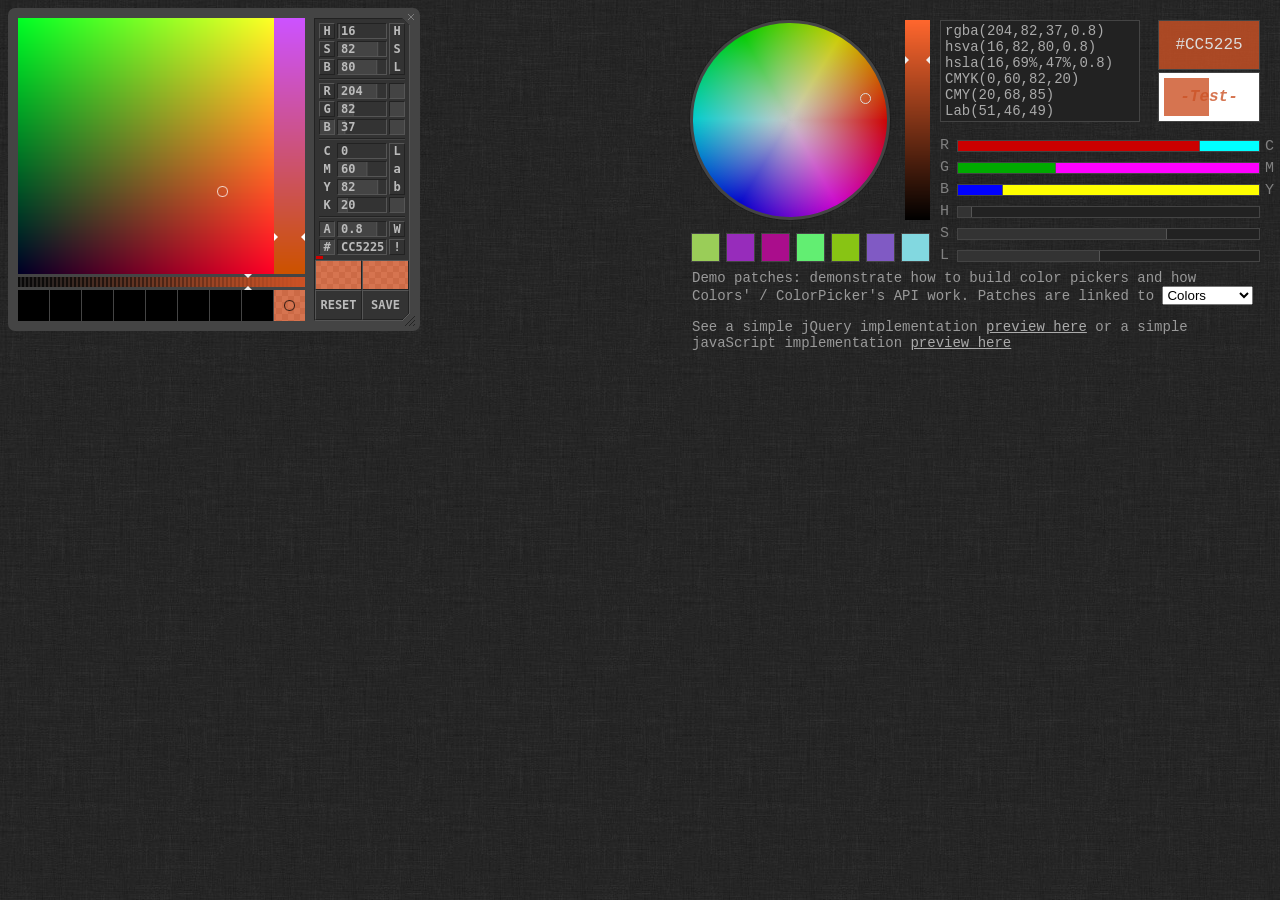
<file: colorPicker/index.html>
<!DOCTYPE html PUBLIC "-//W3C//DTD XHTML 1.0 Transitional//EN" "http://www.w3.org/TR/xhtml1/DTD/xhtml1-transitional.dtd">
<html xmlns="http://www.w3.org/1999/xhtml">
<head>
<meta http-equiv="Content-Type" content="text/html; charset=UTF-8" />
  <meta name="Description" content="ColorPicker is a small (45.4KB, 19.5KB gZip) but very advanced framework independent javaScript color picker and color conversion / calculation tool that supports the following color spaces: rgb, hsv, hsl, hex, cmyk, cmy, XYZ, Lab but also  alpha, WCAG 2.0 readability standards (based on opacity levels of all layers), contrast, color similarity, grayscale, 2-layer or 3-layer overlap mix, etc..." />
  <meta name="Keywords" content="ColorPicker, color picker, color chooser, color, picker, javaScript, java script, colors, rgb, hsv, hsl, hex, cmyk, cmy, XYZ, Lab, alpha, WCAG 2.0, grayscale, contrast, readability, realtime" />
  <meta name="author" content="Peter Dematté" />
  <meta http-equiv="language" content="en" />

<link rel="shortcut icon" type="image/x-icon" href="images/favicon.ico" />
<link rel="icon" type="image/x-icon" href="images/favicon.ico" />
<!-- <link href="developer/colorPicker.sys.css" rel="stylesheet" type="text/css"> -->
<!-- <link href="developer/colorPicker.css" rel="stylesheet" type="text/css"> -->
<link href="index.css" rel="stylesheet" type="text/css">
<title>colorPicker_new</title>
</head>

<body>

<div id="testPatch">.</div>

<div id="contrastPatch"><div></div><i>-Test-</i></div>

<div id="colorValues">.</div>

<div id="sliders" class="sliders">
  <div id="rgbr"><div></div></div>
  <div id="rgbg"><div></div></div>
  <div id="rgbb"><div></div></div>

  <div id="hslh"><div></div></div>
  <div id="hsls"><div></div></div>
  <div id="hsll"><div></div></div>

<!--   <div id="LabL"><div></div></div>
  <div id="Laba"><div></div></div>
  <div id="Labb"><div></div></div>

  <div id="cmyc"><div></div></div>
  <div id="cmym"><div></div></div>
  <div id="cmyy"><div></div></div>
 --></div>

<div id="hsv_map">
  <canvas id="surface" width="200" height="200"></canvas>
  <div class="cover"></div>
  <div class="hsv-cursor"></div>
  <div class="bar-bg"></div>
  <div class="bar-white"></div>
  <canvas id="luminanceBar" width="25" height="200"></canvas>
  <div class="hsv-barcursors" id="hsv_cursors">
    <div class="hsv-barcursor-l"></div>
    <div class="hsv-barcursor-r"></div>
  </div>
</div>

<div id="color_squares">
  <div></div>
  <div></div>
  <div></div>
  <div></div>
  <div></div>
  <div></div>
  <div></div>
</div>

<div id="description">Demo patches: demonstrate how to build color pickers and how Colors' / ColorPicker's API work. Patches are linked to <select><option value="Colors">Colors</option><option value="ColorPicker">ColorPicker</option></select>
<p>See a simple jQuery implementation <a href="jQuery_implementation/">preview here</a> or a simple javaScript implementation <a href="javaScript_implementation/">preview here</a></p></div>

<!-- <div id="model_display"></div> -->
<!--canvas style="position: absolute; left: 500px; width: 255px; height: 255px" id="canvas"></canvas-->

<script type="text/javascript" src="colors.js"></script>
<!-- script type="text/javascript" src="tools.js"></script -->
<script type="text/javascript" src="colorPicker.data.js"></script>
<script type="text/javascript" src="colorPicker.js"></script>
<!-- <script type="text/javascript" src="color.all.min.js"></script> -->
<script type="text/javascript" src="index.js"></script>
</body>
</html>
</file>
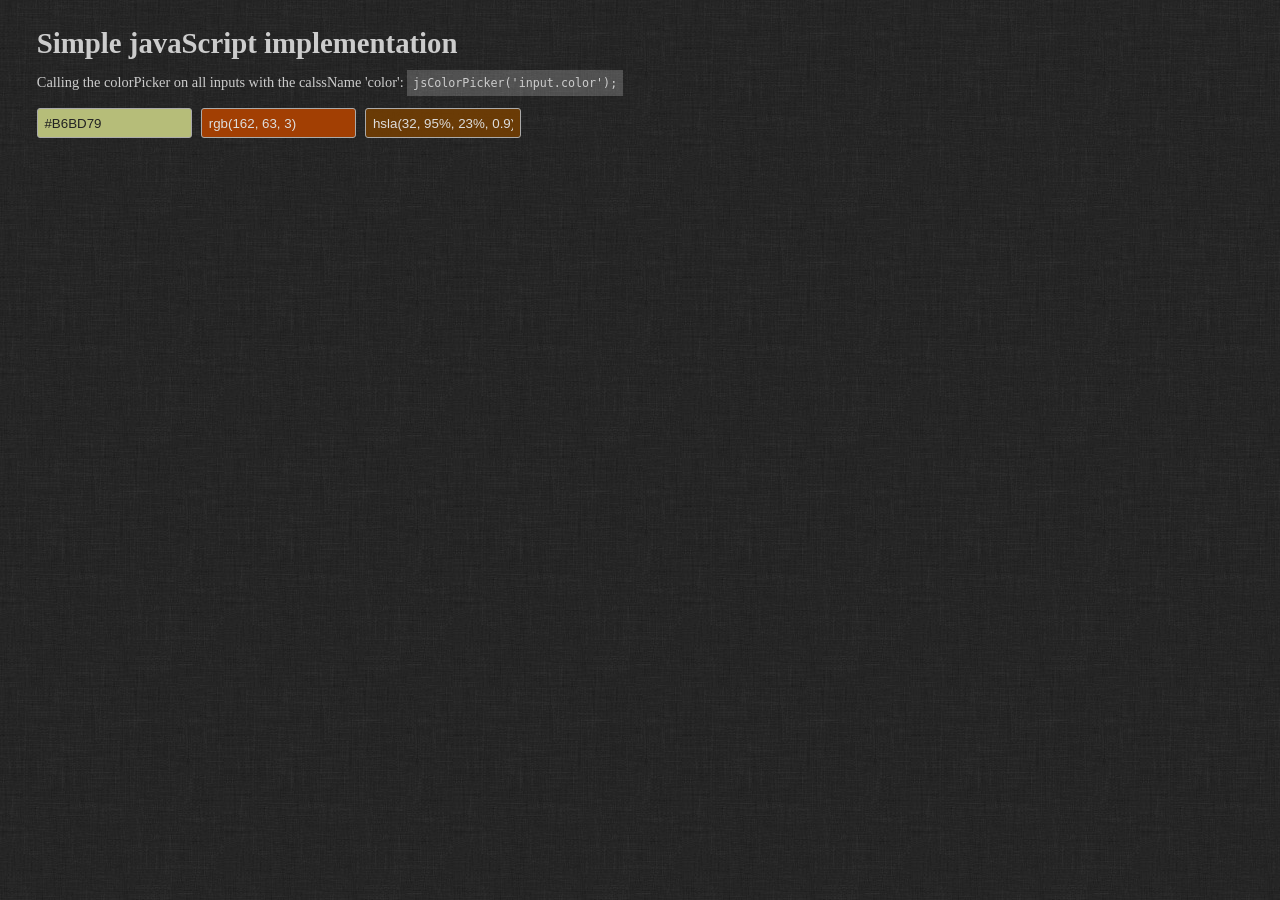
<file: colorPicker/javascript_implementation/index.html>
<!DOCTYPE html>
<html lang="en">
	<head>
	<meta charset='utf-8'>
	<meta http-equiv="Content-Language" content="en">
    <meta name="Keywords" content="ColorPicker, color picker, color chooser, color, picker, javaScript, java script, colors, rgb, hsv, hsl, hex, cmyk, cmy, XYZ, Lab, alpha, WCAG 2.0, grayscale, contrast, readability, realtime" />
    <meta name="author" content="Peter Dematté" />
    <meta http-equiv="language" content="en" />

	<link href="../index.css" media="all" rel="stylesheet" type="text/css" />
	<link href="jsColor.css" media="all" rel="stylesheet" type="text/css" />

	<meta name="description" content="colorPicker - Advanced javaScript color picker and color conversion / calculation (rgb, hsv, hsl, hex, cmyk, cmy, XYZ, Lab, alpha, WCAG 2.0, ...); this is a javaScript implememntation example">
	<title>colorPicker javaScript implementation example</title>
</head>

<body>
<h1>Simple javaScript implementation</h1>
Calling the colorPicker on all inputs with the calssName 'color': <pre>jsColorPicker('input.color');</pre>
<p>
	<input class="color" value="#B6BD79" />
	<input class="color" value="rgb(162, 63, 3)" />
	<input class="color" value="hsla(32, 95%, 23%, 0.9)" />
</p>
<!-- <button onclick="$colors.colorPicker('destroy')">destroy</button> -->
<script type="text/javascript" src="../colors.js"></script>
<script type="text/javascript" src="../colorPicker.data.js"></script>
<script type="text/javascript" src="../colorPicker.js"></script>

<!-- <script type="text/javascript" src="../color.all.min.js"></script> -->

<script type="text/javascript" src="jsColor.js"></script>

<!-- <script type="text/javascript" src="jsColorPicker.min.js"></script> -->

<script type="text/javascript">
	var colors = jsColorPicker('input.color', {
			customBG: '#222',
			readOnly: true,
			// patch: false,
			init: function(elm, colors) { // colors is a different instance (not connected to colorPicker)
				elm.style.backgroundColor = elm.value;
				elm.style.color = colors.rgbaMixCustom.luminance > 0.22 ? '#222' : '#ddd';
			},
			// appendTo: document.querySelector('.samples')
		});
</script>
</body>
</html>
</file>
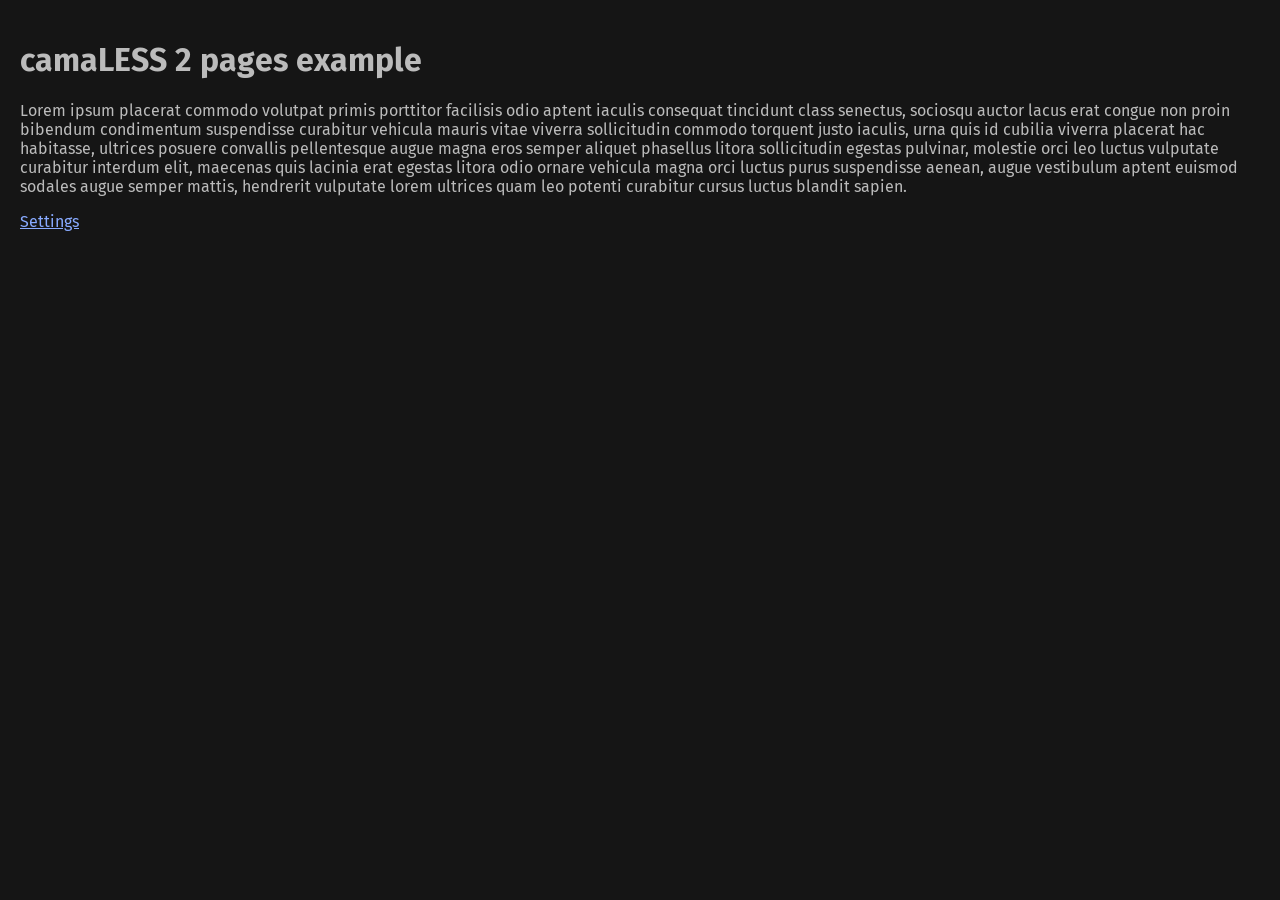
<file: examples/2pages/index.html>
<!DOCTYPE html>

<html>
<head>
    <title>camaLESS 2 pages example</title>
    <meta charset="UTF-8">
    <link href="style.less" rel="stylesheet/less" type="text/css">
    <script type="text/javascript">
        less = {
            env: 'production',
            async: false,
            globalVars: {
                background: '#151515',
                foreground: '#BBB',
                links: '#8AF'
            }
        };
    </script>
    <script src="../less-2.7.1.min.js"></script>
    <script type="text/javascript" src="../../camaLESS.min.js"></script>
    <!-- JS where preset themes are defined and camaLessOpenDb is called -->
    <script type="text/javascript" src="color_themes_index.js"></script>
    <script type="text/javascript"
        src="../../colorPicker/javascript_implementation/jsColorPicker.min.js">
    </script>
    <link href="../../camaLESS.min.css" rel="stylesheet" type="text/css">
</head>

<body>

    <div>
        <h1>camaLESS 2 pages example</h1>
        <p>
            Lorem ipsum placerat commodo volutpat primis porttitor facilisis odio aptent iaculis consequat tincidunt class senectus, sociosqu auctor lacus erat congue non proin bibendum condimentum suspendisse curabitur vehicula mauris vitae viverra sollicitudin commodo torquent justo iaculis, urna quis id cubilia viverra placerat hac habitasse, ultrices posuere convallis pellentesque augue magna eros semper aliquet phasellus litora sollicitudin egestas pulvinar, molestie orci leo luctus vulputate curabitur interdum elit, maecenas quis lacinia erat egestas litora odio ornare vehicula magna orci luctus purus suspendisse aenean, augue vestibulum aptent euismod sodales augue semper mattis, hendrerit vulputate lorem ultrices quam leo potenti curabitur cursus luctus blandit sapien.
        </p>
    </div>

    <a href="settings.html">Settings</a>


</body>
</html>
</file>
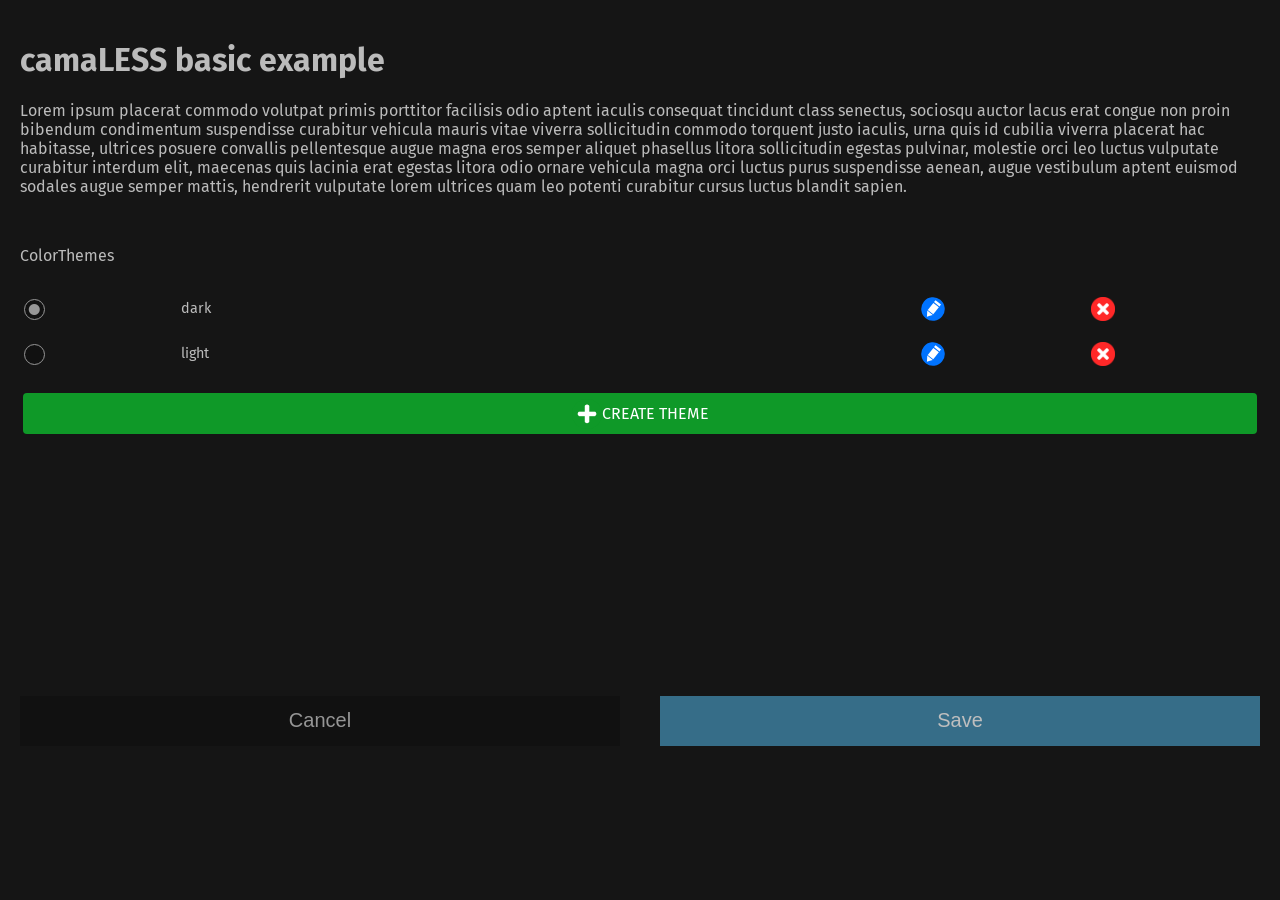
<file: examples/basic/index.html>
<!DOCTYPE html>

<html>
<head>
    <title>camaLESS basic example</title>
    <meta charset="UTF-8">
    <link href="style.less" rel="stylesheet/less" type="text/css">
    <script type="text/javascript">
        less = {
            env: 'production',
            async: false,
            globalVars: {
                background: '#151515',
                foreground: '#BBB',
                links: '#8AF'
            }
        };
    </script>
    <script src="../less-2.7.1.min.js"></script>
    <script type="text/javascript" src="../../camaLESS.min.js"></script>
    <!-- JS where preset themes are defined and camaLessOpenDb is called -->
    <script type="text/javascript" src="color_themes.js"></script>
    <script type="text/javascript"
        src="../../colorPicker/javascript_implementation/jsColorPicker.min.js">
    </script>
    <link href="../../camaLESS.min.css" rel="stylesheet" type="text/css">
</head>

<body>

    <div>
        <h1>camaLESS basic example</h1>
        <p>
            Lorem ipsum placerat commodo volutpat primis porttitor facilisis odio aptent iaculis consequat tincidunt class senectus, sociosqu auctor lacus erat congue non proin bibendum condimentum suspendisse curabitur vehicula mauris vitae viverra sollicitudin commodo torquent justo iaculis, urna quis id cubilia viverra placerat hac habitasse, ultrices posuere convallis pellentesque augue magna eros semper aliquet phasellus litora sollicitudin egestas pulvinar, molestie orci leo luctus vulputate curabitur interdum elit, maecenas quis lacinia erat egestas litora odio ornare vehicula magna orci luctus purus suspendisse aenean, augue vestibulum aptent euismod sodales augue semper mattis, hendrerit vulputate lorem ultrices quam leo potenti curabitur cursus luctus blandit sapien.
        </p>
    </div>

    <div style="height: 500px; margin-top: 50px;">
        <form id="themes"></form>
    </div>

</body>
</html>
</file>
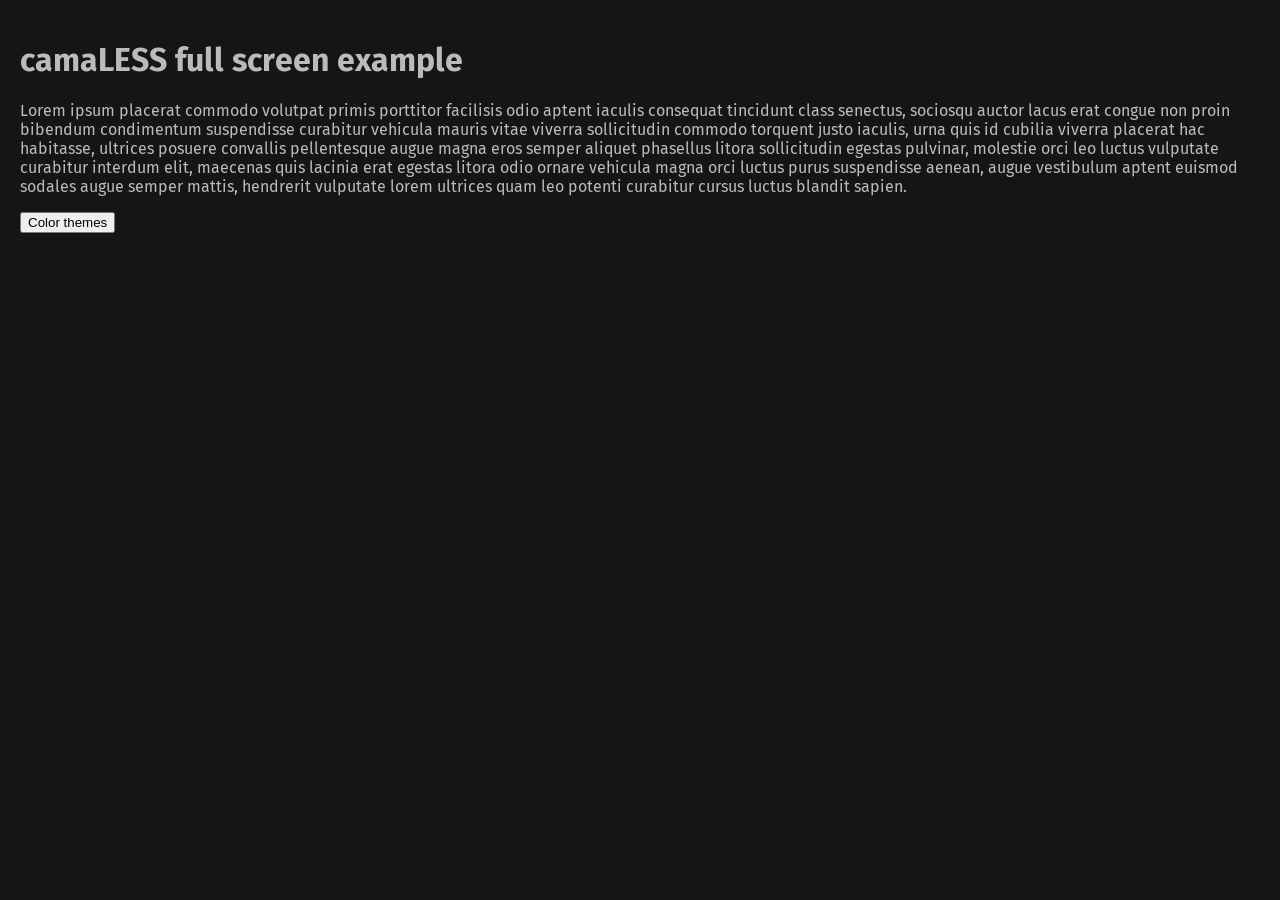
<file: examples/fullScreen/index.html>
<!DOCTYPE html>

<html>
<head>
    <title>camaLESS full screen example</title>
    <meta charset="UTF-8">
    <link href="style.less" rel="stylesheet/less" type="text/css">
    <script type="text/javascript">
        less = {
            env: 'production',
            async: false,
            globalVars: {
                background: '#151515',
                foreground: '#BBB',
                links: '#8AF'
            }
        };
    </script>
    <script src="../less-2.7.1.min.js"></script>
    <script type="text/javascript" src="../../camaLESS.min.js"></script>
    <!-- JS where preset themes are defined and camaLessOpenDb is called -->
    <script type="text/javascript" src="color_themes.js"></script>
    <script type="text/javascript"
        src="../../colorPicker/javascript_implementation/jsColorPicker.min.js">
    </script>
    <link href="../../camaLESS_absolute.min.css" rel="stylesheet" type="text/css">
</head>

<body>

    <div>
        <h1>camaLESS full screen example</h1>
        <p>
            Lorem ipsum placerat commodo volutpat primis porttitor facilisis odio aptent iaculis consequat tincidunt class senectus, sociosqu auctor lacus erat congue non proin bibendum condimentum suspendisse curabitur vehicula mauris vitae viverra sollicitudin commodo torquent justo iaculis, urna quis id cubilia viverra placerat hac habitasse, ultrices posuere convallis pellentesque augue magna eros semper aliquet phasellus litora sollicitudin egestas pulvinar, molestie orci leo luctus vulputate curabitur interdum elit, maecenas quis lacinia erat egestas litora odio ornare vehicula magna orci luctus purus suspendisse aenean, augue vestibulum aptent euismod sodales augue semper mattis, hendrerit vulputate lorem ultrices quam leo potenti curabitur cursus luctus blandit sapien.
        </p>
    </div>

    <button onclick="showThemesForm();">Color themes</button>
    
    <form id="themes" class="hidden"></form>
    
    <script type="text/javascript">
    function showThemesForm() {
        var form = document.getElementById('themes');
        form.className = form.className.replace('hidden', '');
    }
    </script>

</body>
</html>
</file>
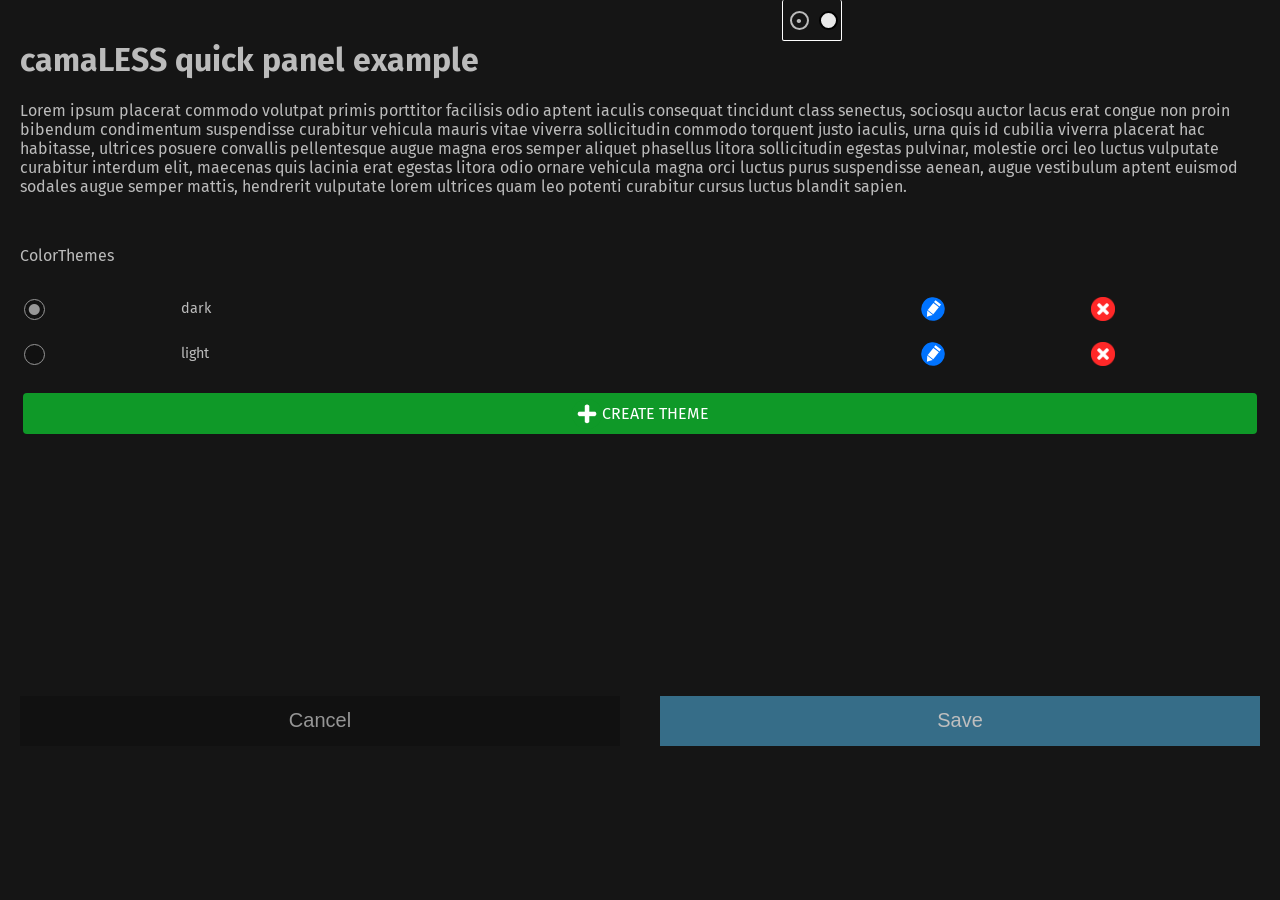
<file: examples/quickPanel/index.html>
<!DOCTYPE html>

<html>
<head>
    <title>camaLESS quick panel example</title>
    <meta charset="UTF-8">
    <link href="style.less" rel="stylesheet/less" type="text/css">
    <script type="text/javascript">
        less = {
            env: 'production',
            async: false,
            globalVars: {
                background: '#151515',
                foreground: '#BBB',
                links: '#8AF'
            }
        };
    </script>
    <script src="../less-2.7.1.min.js"></script>
    <script type="text/javascript" src="../../camaLESS.min.js"></script>
    <!-- JS where preset themes are defined and camaLessOpenDb is called -->
    <script type="text/javascript" src="color_themes.js"></script>
    <script type="text/javascript"
        src="../../colorPicker/javascript_implementation/jsColorPicker.min.js">
    </script>
    <link href="../../camaLESS.min.css" rel="stylesheet" type="text/css">
</head>

<body>

    <div id="quickPanel"></div>

    <div>
        <h1>camaLESS quick panel example</h1>
        <p>
            Lorem ipsum placerat commodo volutpat primis porttitor facilisis odio aptent iaculis consequat tincidunt class senectus, sociosqu auctor lacus erat congue non proin bibendum condimentum suspendisse curabitur vehicula mauris vitae viverra sollicitudin commodo torquent justo iaculis, urna quis id cubilia viverra placerat hac habitasse, ultrices posuere convallis pellentesque augue magna eros semper aliquet phasellus litora sollicitudin egestas pulvinar, molestie orci leo luctus vulputate curabitur interdum elit, maecenas quis lacinia erat egestas litora odio ornare vehicula magna orci luctus purus suspendisse aenean, augue vestibulum aptent euismod sodales augue semper mattis, hendrerit vulputate lorem ultrices quam leo potenti curabitur cursus luctus blandit sapien.
        </p>
    </div>

    <div style="height: 500px; margin-top: 50px;">
        <form id="themes"></form>
    </div>

</body>
</html>
</file>
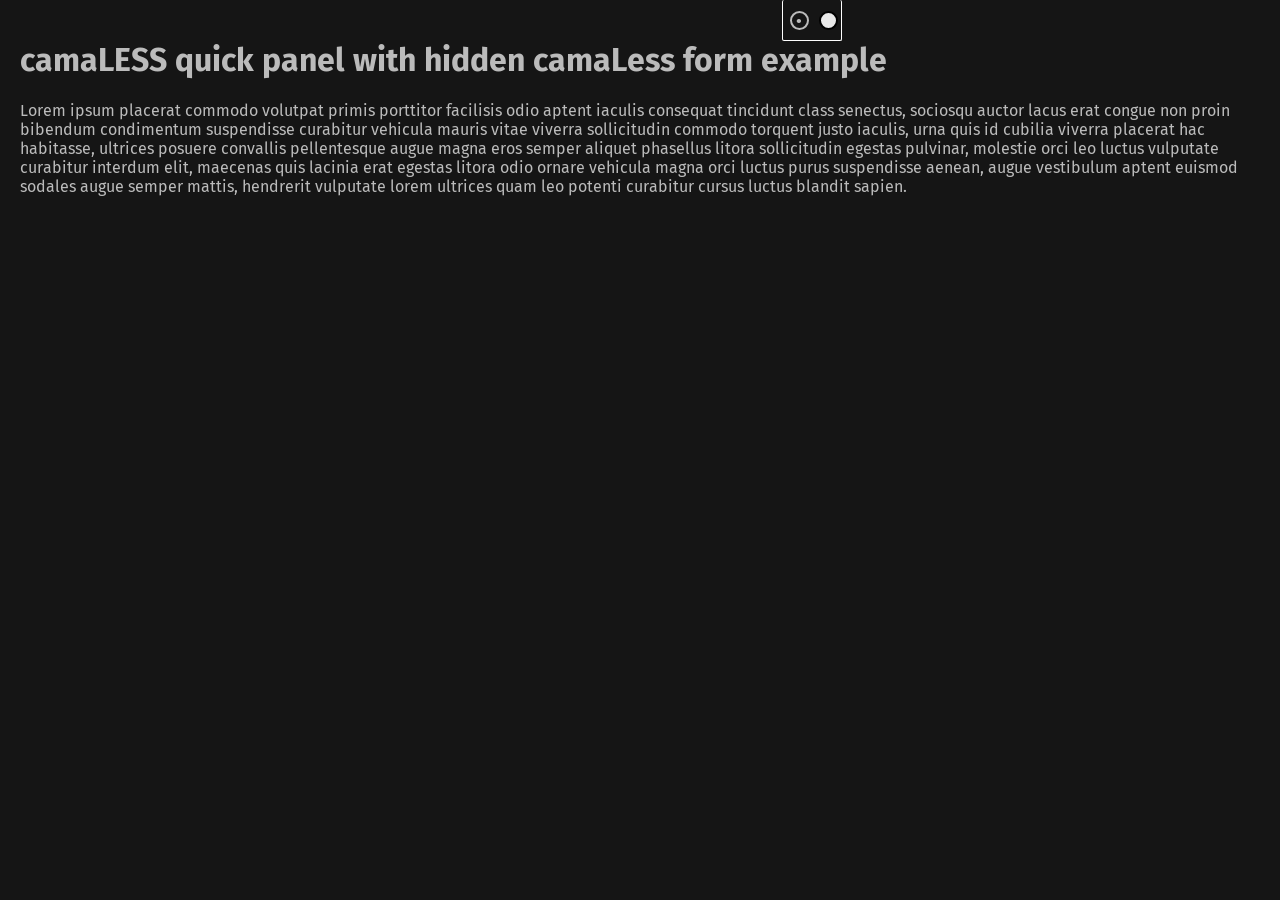
<file: examples/quickPanelHiddenForm/index.html>
<!DOCTYPE html>

<html>
<head>
    <title>camaLESS quick panel with hidden camaLess form example</title>
    <meta charset="UTF-8">
    <link href="style.less" rel="stylesheet/less" type="text/css">
    <script type="text/javascript">
        less = {
            env: 'production',
            async: false,
            globalVars: {
                background: '#151515',
                foreground: '#BBB',
                links: '#8AF'
            }
        };
    </script>
    <script src="../less-2.7.1.min.js"></script>
    <script type="text/javascript" src="../../camaLESS.min.js"></script>
    <!-- JS where preset themes are defined and camaLessOpenDb is called -->
    <script type="text/javascript" src="color_themes.js"></script>
    <script type="text/javascript"
        src="../../colorPicker/javascript_implementation/jsColorPicker.min.js">
    </script>
    <link href="../../camaLESS.min.css" rel="stylesheet" type="text/css">
</head>

<body>

    <div id="quickPanel"></div>

    <div>
        <h1>camaLESS quick panel with hidden camaLess form example</h1>
        <p>
            Lorem ipsum placerat commodo volutpat primis porttitor facilisis odio aptent iaculis consequat tincidunt class senectus, sociosqu auctor lacus erat congue non proin bibendum condimentum suspendisse curabitur vehicula mauris vitae viverra sollicitudin commodo torquent justo iaculis, urna quis id cubilia viverra placerat hac habitasse, ultrices posuere convallis pellentesque augue magna eros semper aliquet phasellus litora sollicitudin egestas pulvinar, molestie orci leo luctus vulputate curabitur interdum elit, maecenas quis lacinia erat egestas litora odio ornare vehicula magna orci luctus purus suspendisse aenean, augue vestibulum aptent euismod sodales augue semper mattis, hendrerit vulputate lorem ultrices quam leo potenti curabitur cursus luctus blandit sapien.
        </p>
    </div>

    <div style="height: 500px; margin-top: 50px; display: none;">
        <form id="themes"></form>
    </div>

</body>
</html>
</file>
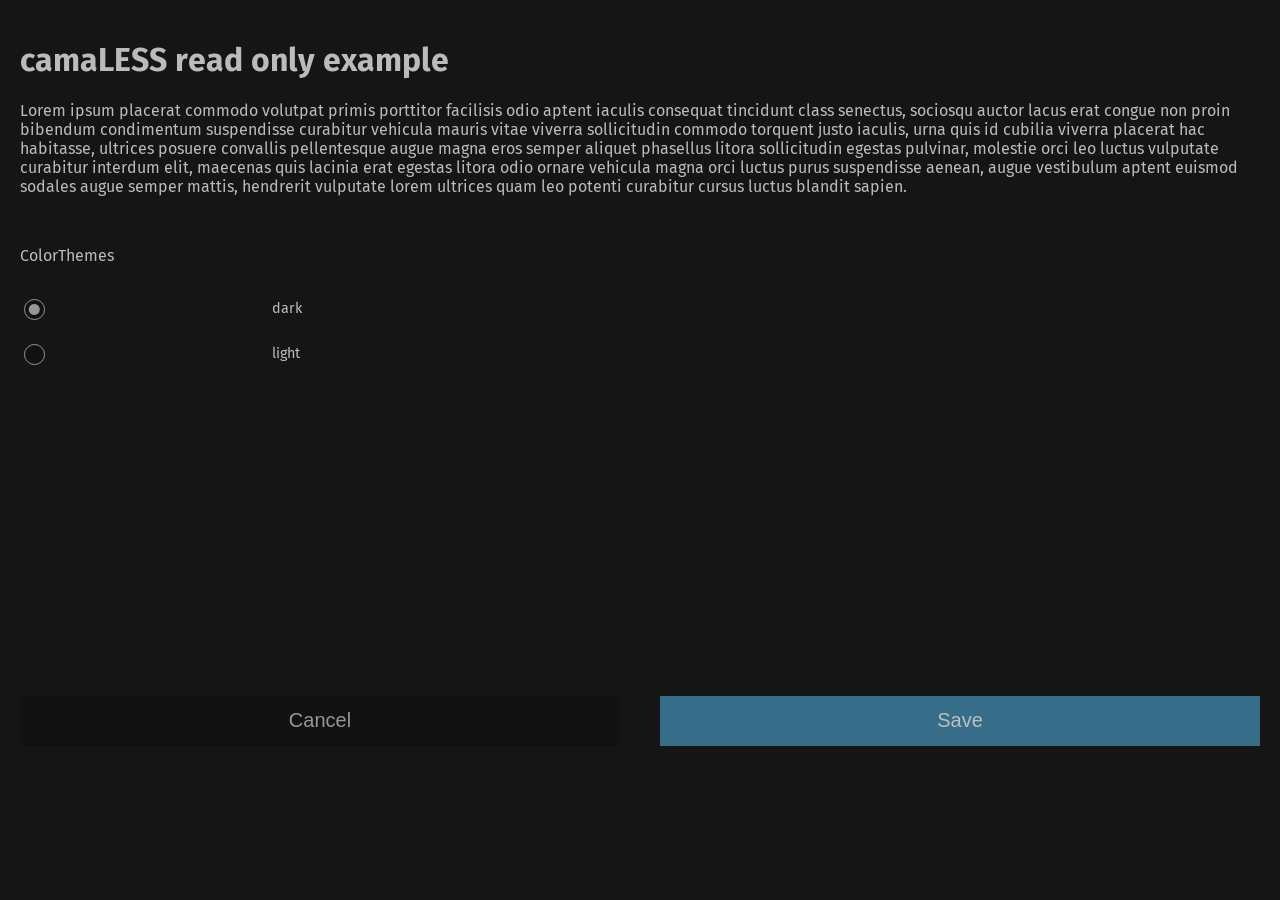
<file: examples/readOnly/index.html>
<!DOCTYPE html>

<html>
<head>
    <title>camaLESS read only example</title>
    <meta charset="UTF-8">
    <link href="style.less" rel="stylesheet/less" type="text/css">
    <script type="text/javascript">
        less = {
            env: 'production',
            async: false,
            globalVars: {
                background: '#151515',
                foreground: '#BBB',
                links: '#8AF'
            }
        };
    </script>
    <script src="../less-2.7.1.min.js"></script>
    <script type="text/javascript" src="../../camaLESS.min.js"></script>
    <!-- JS where preset themes are defined and camaLessOpenDb is called -->
    <script type="text/javascript" src="color_themes.js"></script>
    <script type="text/javascript"
        src="../../colorPicker/javascript_implementation/jsColorPicker.min.js">
    </script>
    <link href="../../camaLESS.min.css" rel="stylesheet" type="text/css">
    <link href="readOnly.css" rel="stylesheet" type="text/css">
</head>

<body>

    <div>
        <h1>camaLESS read only example</h1>
        <p>
            Lorem ipsum placerat commodo volutpat primis porttitor facilisis odio aptent iaculis consequat tincidunt class senectus, sociosqu auctor lacus erat congue non proin bibendum condimentum suspendisse curabitur vehicula mauris vitae viverra sollicitudin commodo torquent justo iaculis, urna quis id cubilia viverra placerat hac habitasse, ultrices posuere convallis pellentesque augue magna eros semper aliquet phasellus litora sollicitudin egestas pulvinar, molestie orci leo luctus vulputate curabitur interdum elit, maecenas quis lacinia erat egestas litora odio ornare vehicula magna orci luctus purus suspendisse aenean, augue vestibulum aptent euismod sodales augue semper mattis, hendrerit vulputate lorem ultrices quam leo potenti curabitur cursus luctus blandit sapien.
        </p>
    </div>

    <div style="height: 500px; margin-top: 50px;">
        <form id="themes"></form>
    </div>

</body>
</html>
</file>
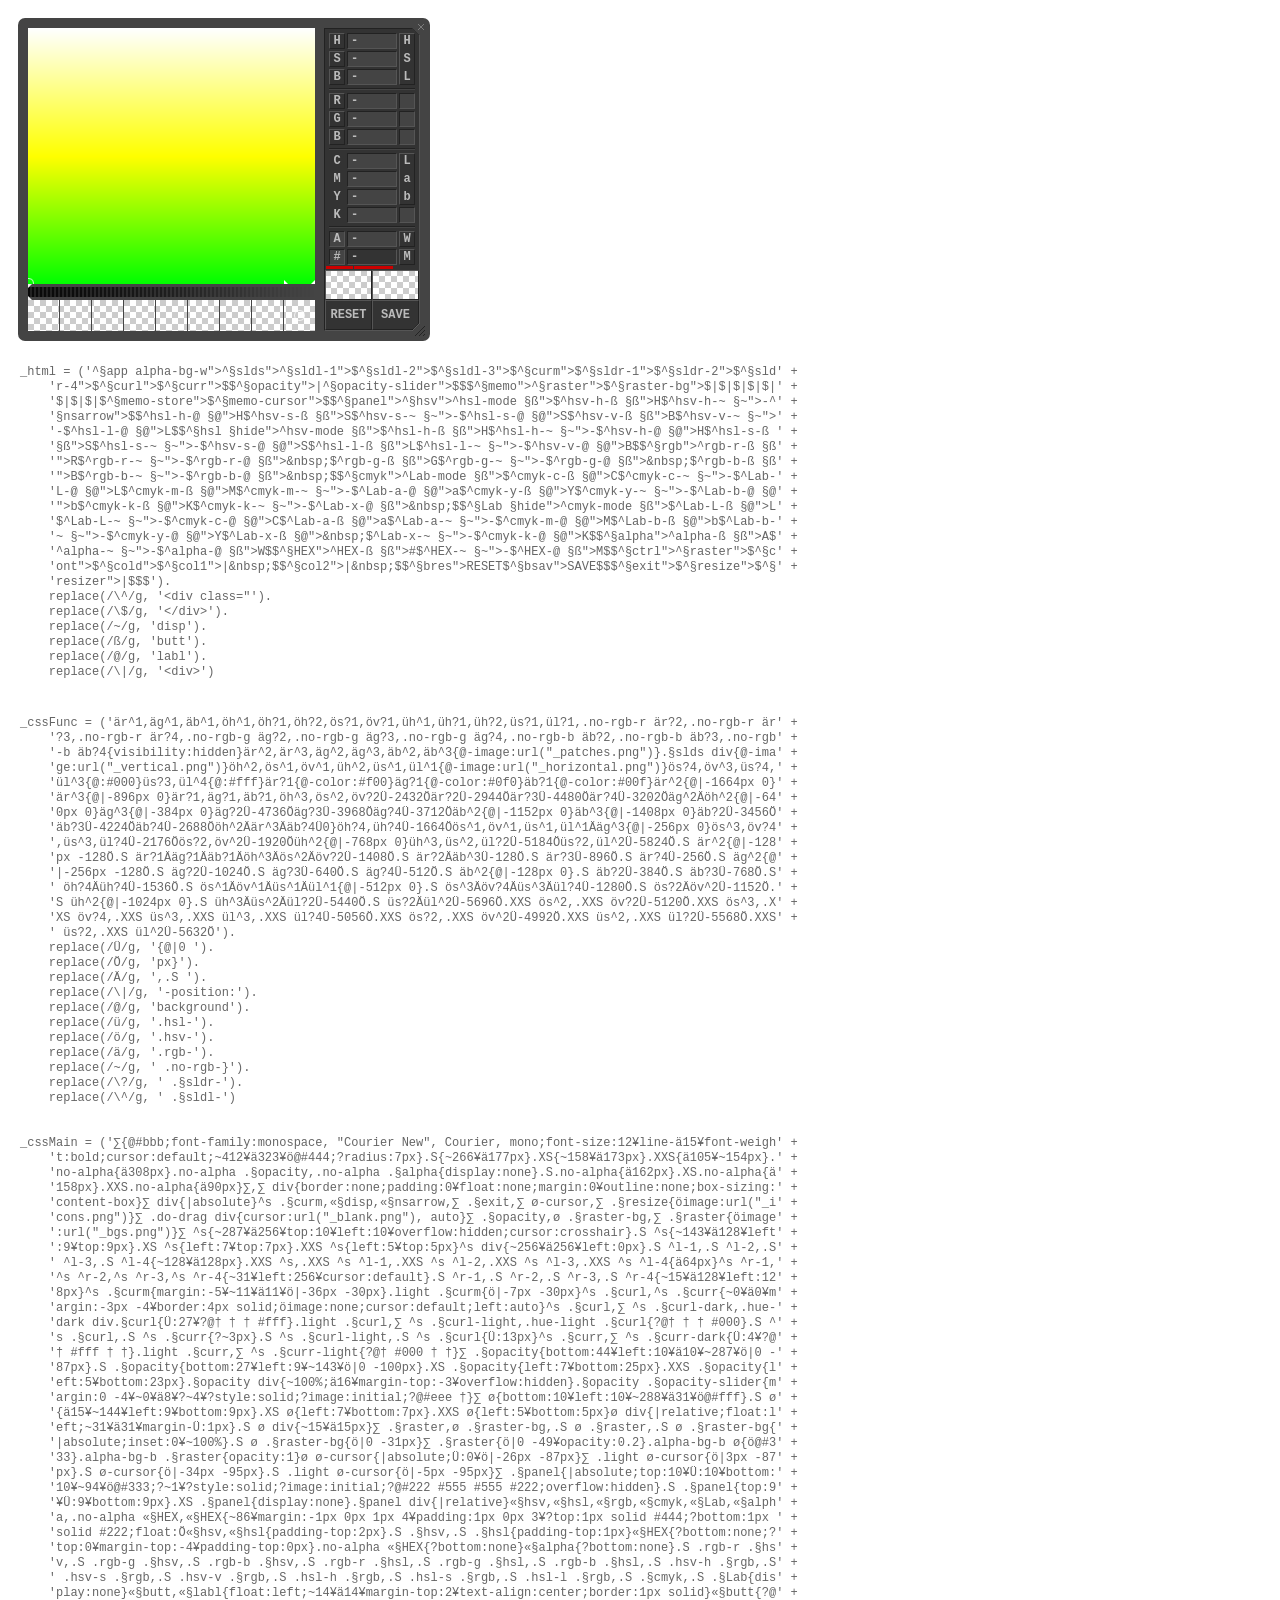
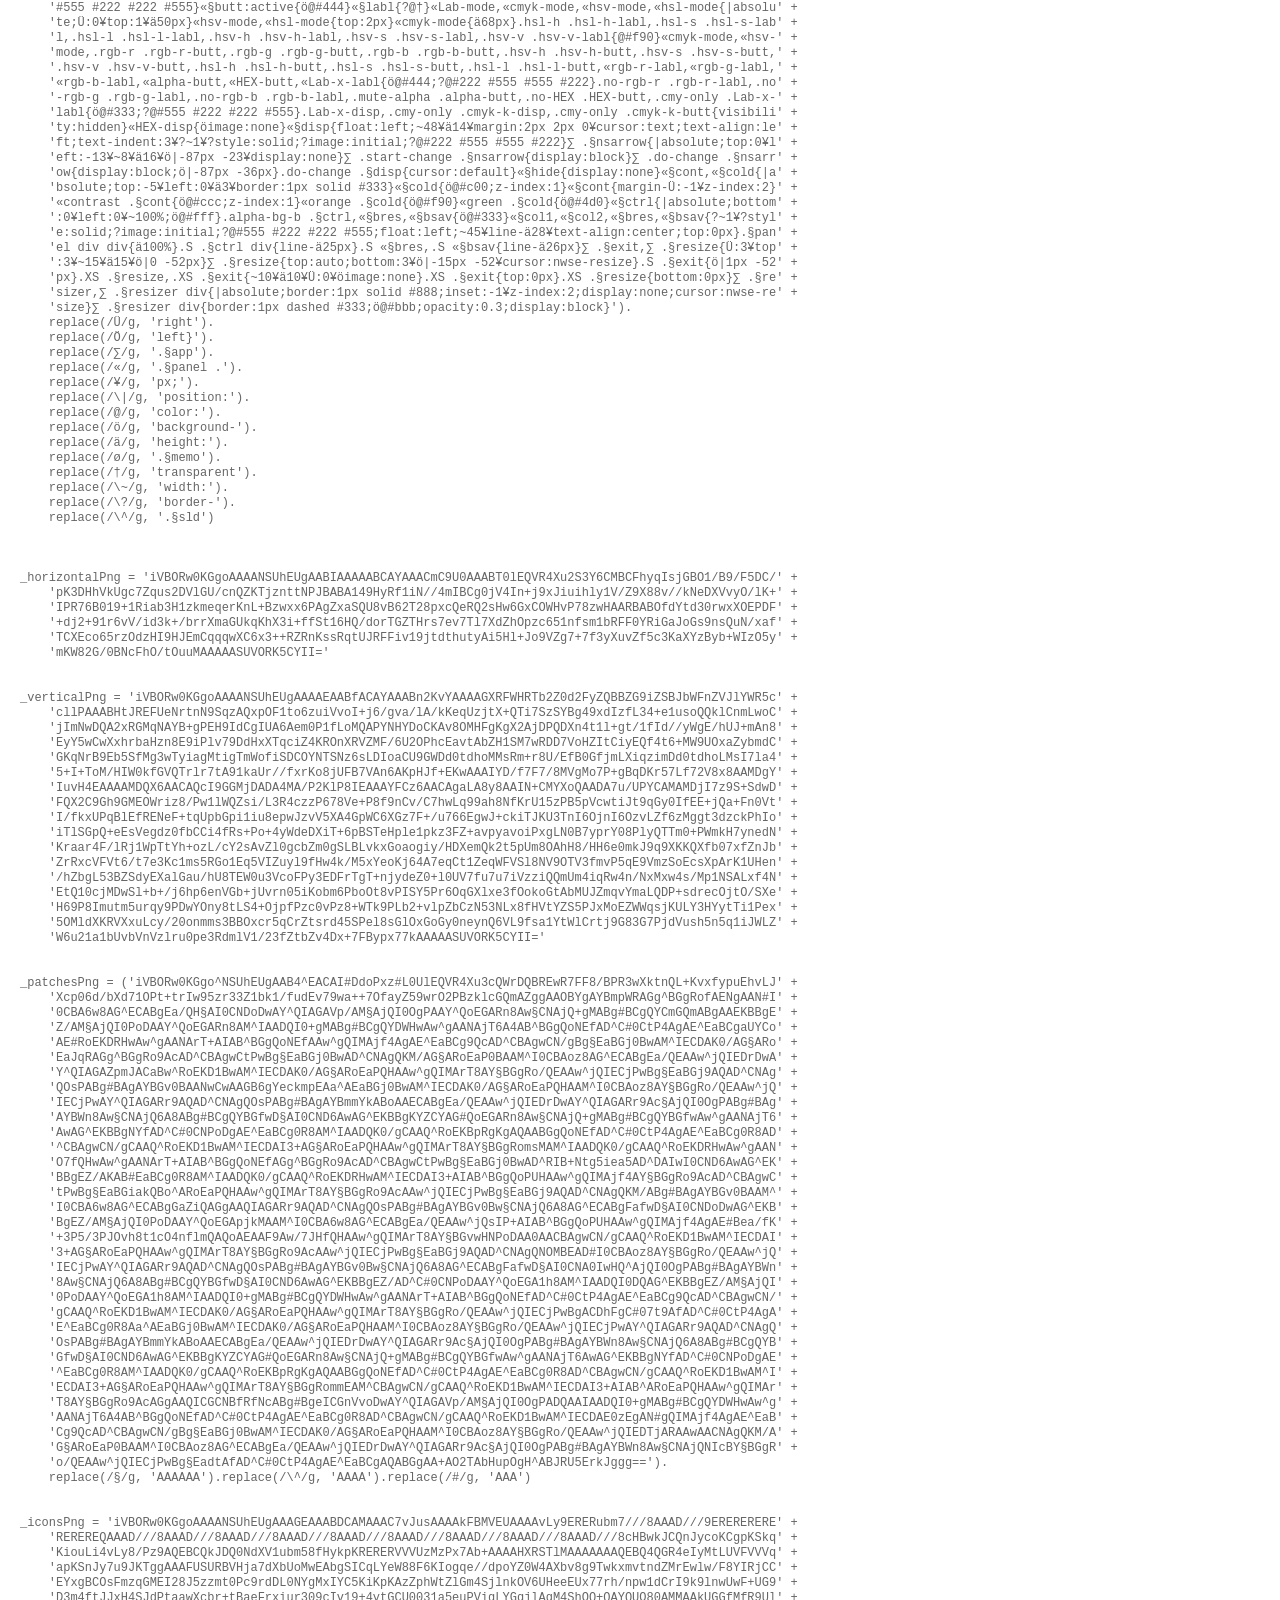
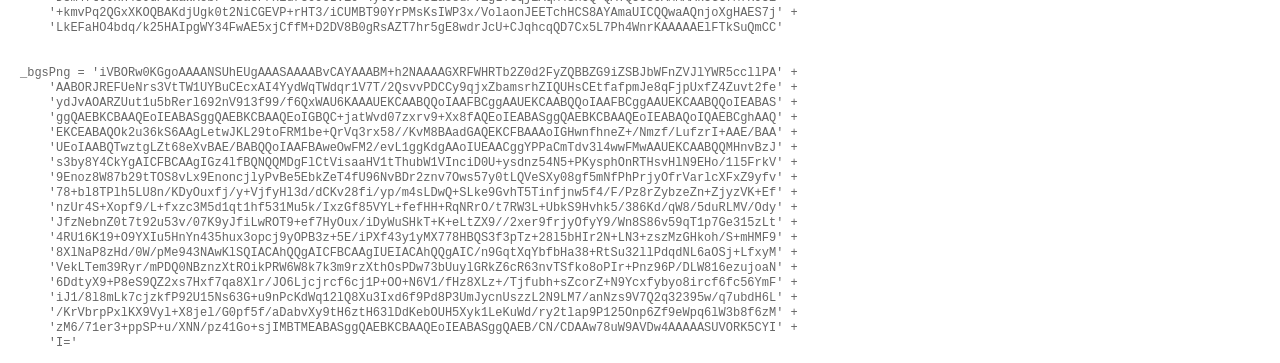
<file: colorPicker/developer/colorPicker.html>
<!DOCTYPE html PUBLIC "-//W3C//DTD XHTML 1.0 Transitional//EN" "http://www.w3.org/TR/xhtml1/DTD/xhtml1-transitional.dtd">
<html xmlns="http://www.w3.org/1999/xhtml">

<head>
<meta http-equiv="Content-Type" content="text/html; charset=UTF-8" />
<link href="colorPicker.css" rel="stylesheet" type="text/css">
<link href="colorPicker.sys.css" rel="stylesheet" type="text/css">
<style type="text/css">
	#displayHTML, #displayCSS {
		clear: both;
		padding: 2em 1em 0;
		color: #666;
		font-family: Courier,mono; /* "Courier New", */
		font-size: 12px;
		line-height: 15px;
	}
	pre {
		-moz-tab-size: 4;
		-o-tab-size: 4;
		-webkit-tab-size: 4;
		-ms-tab-size: 4;
		tab-size: 4;
	}
	.cp-app {
		position: relative;
		float: left;
		margin: 10px 0 0 10px;
	}
	.cp-app .cp-curm {
		top: 255px;
		left: 0;
	}
	.cp-app .cp-curl,
	.cp-app .cp-curr {
		top: 255px;
	}
	.cp-panel .cp-cold {
		width: 71%;
	}
	.cp-panel .cp-cont {
		width: 29%;
		z-index: 2;
	}


</style>
<title>colorPicker markup</title>
</head>

<body>
<div class="cp-app alpha-bg-w">
	<div class="cp-slds">
		<div class="cp-sldl-1"></div>
		<div class="cp-sldl-2"></div>
		<div class="cp-sldl-3"></div>
		<div class="cp-curm"></div>
		<div class="cp-sldr-1"></div>
		<div class="cp-sldr-2"></div>
		<div class="cp-sldr-4"></div>
		<div class="cp-curl"></div>
		<div class="cp-curr"></div>
	</div>
	<div class="cp-opacity">
		<div>
			<div class="cp-opacity-slider"></div>
		</div>
	</div>
	<div class="cp-memo">
		<div class="cp-raster"></div>
		<div class="cp-raster-bg"></div>
		<div></div>
		<div></div>
		<div></div>
		<div></div>
		<div></div>
		<div></div>
		<div></div>
		<div></div>
		<div class="cp-memo-store"></div>
		<div class="cp-memo-cursor"></div>
	</div>
	<div class="cp-panel">
		<div class="cp-hsv">
			<div class="hsl-mode cp-butt"></div>
			<div class="hsv-h-butt cp-butt">H</div>
			<div class="hsv-h-disp cp-disp">-<div class="cp-nsarrow"></div></div>
			<div class="hsl-h-labl cp-labl">H</div>
			<div class="hsv-s-butt cp-butt">S</div>
			<div class="hsv-s-disp cp-disp">-</div>
			<div class="hsl-s-labl cp-labl">S</div>
			<div class="hsv-v-butt cp-butt">B</div>
			<div class="hsv-v-disp cp-disp">-</div>
			<div class="hsl-l-labl cp-labl">L</div>
		</div>
		<div class="cp-hsl cp-hide">
			<div class="hsv-mode cp-butt"></div>
			<div class="hsl-h-butt cp-butt">H</div>
			<div class="hsl-h-disp cp-disp">-</div>
			<div class="hsv-h-labl cp-labl">H</div>
			<div class="hsl-s-butt cp-butt">S</div>
			<div class="hsl-s-disp cp-disp">-</div>
			<div class="hsv-s-labl cp-labl">S</div>
			<div class="hsl-l-butt cp-butt">L</div>
			<div class="hsl-l-disp cp-disp">-</div>
			<div class="hsv-v-labl cp-labl">B</div>
		</div>
		<div class="cp-rgb">
			<div class="rgb-r-butt cp-butt">R</div>
			<div class="rgb-r-disp cp-disp">-</div>
			<div class="rgb-r-labl cp-butt">&nbsp;</div>
			<div class="rgb-g-butt cp-butt">G</div>
			<div class="rgb-g-disp cp-disp">-</div>
			<div class="rgb-g-labl cp-butt">&nbsp;</div>
			<div class="rgb-b-butt cp-butt">B</div>
			<div class="rgb-b-disp cp-disp">-</div>
			<div class="rgb-b-labl cp-butt">&nbsp;</div>
		</div>
		<div class="cp-cmyk">
			<div class="Lab-mode cp-butt"></div>
			<div class="cmyk-c-butt cp-labl">C</div>
			<div class="cmyk-c-disp cp-disp">-</div>
			<div class="Lab-L-labl cp-labl">L</div>
			<div class="cmyk-m-butt cp-labl">M</div>
			<div class="cmyk-m-disp cp-disp">-</div>
			<div class="Lab-a-labl cp-labl">a</div>
			<div class="cmyk-y-butt cp-labl">Y</div>
			<div class="cmyk-y-disp cp-disp">-</div>
			<div class="Lab-b-labl cp-labl">b</div>
			<div class="cmyk-k-butt cp-labl">K</div>
			<div class="cmyk-k-disp cp-disp">-</div>
			<div class="Lab-x-labl cp-butt">&nbsp;</div>
		</div>
		<div class="cp-Lab cp-hide">
			<div class="cmyk-mode cp-butt"></div>
			<div class="Lab-L-butt cp-labl">L</div>
			<div class="Lab-L-disp cp-disp">-</div>
			<div class="cmyk-c-labl cp-labl">C</div>
			<div class="Lab-a-butt cp-labl">a</div>
			<div class="Lab-a-disp cp-disp">-</div>
			<div class="cmyk-m-labl cp-labl">M</div>
			<div class="Lab-b-butt cp-labl">b</div>
			<div class="Lab-b-disp cp-disp">-</div>
			<div class="cmyk-y-labl cp-labl">Y</div>
			<div class="Lab-x-butt cp-labl">&nbsp;</div>
			<div class="Lab-x-disp cp-disp">-</div>
			<div class="cmyk-k-labl cp-labl">K</div>
		</div>
		<div class="cp-alpha">
			<div class="alpha-butt cp-butt">A</div>
			<div class="alpha-disp cp-disp">-</div>
			<div class="alpha-labl cp-butt">W</div>
		</div>
		<div class="cp-HEX">
			<div class="HEX-butt cp-butt">#</div>
			<div class="HEX-disp cp-disp">-</div>
			<div class="HEX-labl cp-butt">M</div>
		</div>
		<div class="cp-ctrl">
			<div class="cp-raster"></div>
			<div class="cp-cont"></div>
			<div class="cp-cold"></div>
			<div class="cp-col1">
				<div>&nbsp;</div>
			</div>
			<div class="cp-col2">
				<div>&nbsp;</div>
			</div>
			<div class="cp-bres">RESET</div>
			<div class="cp-bsav">SAVE</div>
		</div>
	</div>
	<div class="cp-exit"></div>
	<div class="cp-resize"></div>
	<div class="cp-resizer"><div></div></div>
</div>



<pre id="displayHTML">&nbsp;</pre>
<pre id="displayCSS">&nbsp;</pre>

<script type="text/javascript" src="colorPicker.dev.js"></script>

<script type="text/javascript" src="../colors.js"></script>
<script type="text/javascript" src="../colorPicker.js"></script>
<script type="text/javascript">
	// var myDevMode = new ColorPicker({
	// 	devPicker: document.getElementsByClassName('cp-app')[0],
	// 	instanceName: 'myDevMode'
	// });
</script>

</body>
</html>
</file>
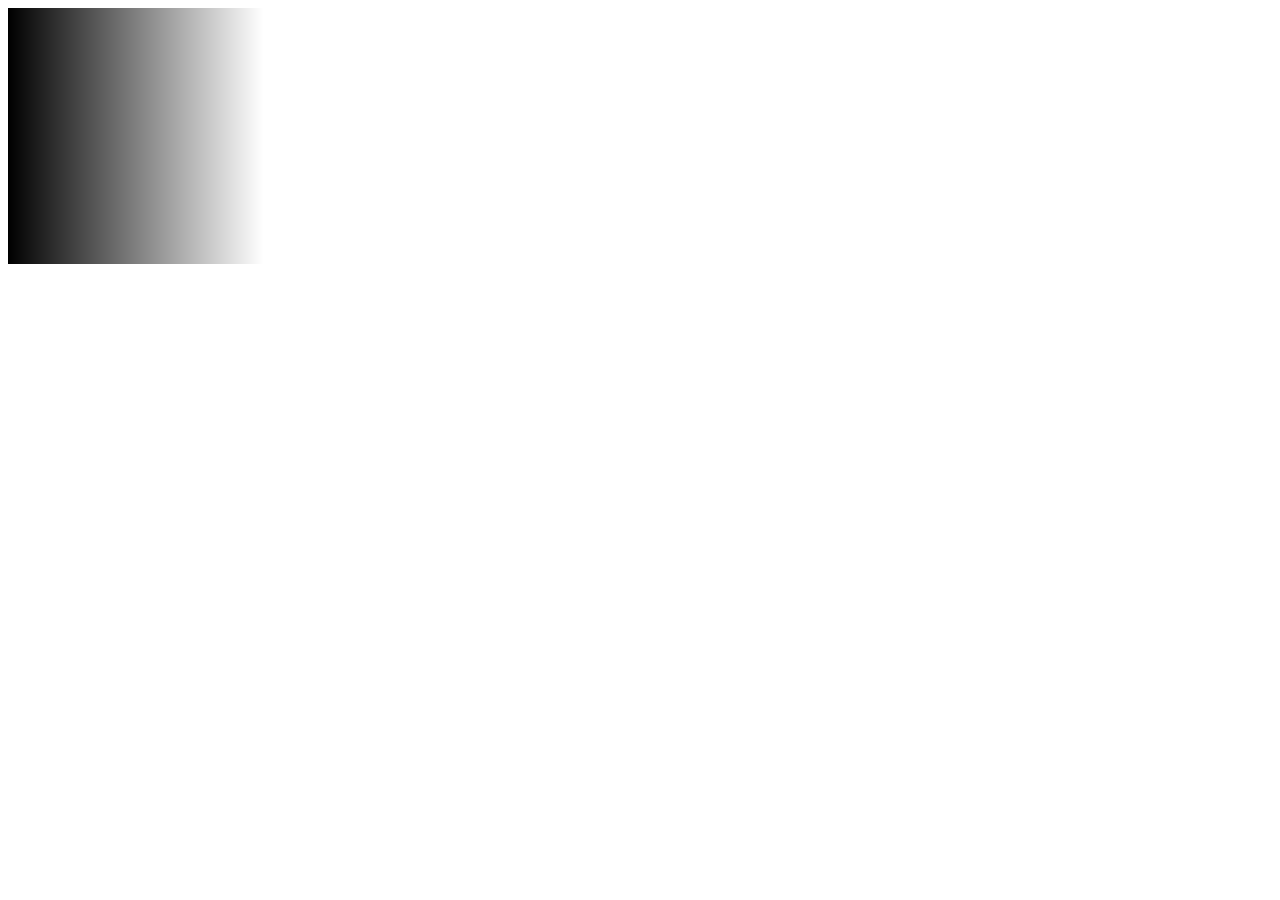
<file: colorPicker/developer/fusion.html>
<!DOCTYPE html>
<html>
<head>
<meta http-equiv="Content-Type" content="text/html; charset=UTF-8" />
<title>fusion technologie</title>
</head>

<body>

	<div id="myImage" style="width: 256px; height: 256px;"></img>

<script type="text/javascript">
(function() {
	'use strict';

	var myImage = document.getElementById('myImage'),
		width = 256,
		height = 1,
		x = 0, count = 0,

		canvas = document.createElement('canvas'),
		ctx = canvas.getContext('2d'),
		imageData = ctx.createImageData(width, height),
		data = imageData.data,
		base64TXT = '';

	canvas.width  = width;
	canvas.height = height;

	for (x = 0; x < 255; x++) {
		count = 0;
		data[(x * 4) + count++] = 0;
		data[(x * 4) + count++] = 0;
		data[(x * 4) + count++] = 0;
		data[(x * 4) + count++] = 255 - x;
	}

	ctx.putImageData(imageData, 0, 0);
	base64TXT = canvas.toDataURL("image/png");

	console.log('horiontal:' + base64TXT.length);

	myImage.style.backgroundImage = 'url(' + base64TXT + ')';

})(window);
</script>
</body>
</html>
</file>
<file: colorPicker/developer/colorPicker.sys.css>
.rgb-r .cp-sldl-1,
.rgb-g .cp-sldl-1,
.rgb-b .cp-sldl-1,
.hsv-h .cp-sldl-1, .hsv-h .cp-sldr-1, .hsv-h .cp-sldr-2,
.hsv-s .cp-sldr-1,
.hsv-v .cp-sldr-1,
.hsl-h .cp-sldl-1, .hsl-h .cp-sldr-1, .hsl-h .cp-sldr-2,
.hsl-s .cp-sldr-1,
.hsl-l .cp-sldr-1,
.no-rgb-r .rgb-r .cp-sldr-2, .no-rgb-r .rgb-r .cp-sldr-3, .no-rgb-r .rgb-r .cp-sldr-4,
.no-rgb-g .rgb-g .cp-sldr-2, .no-rgb-g .rgb-g .cp-sldr-3, .no-rgb-g .rgb-g .cp-sldr-4,
.no-rgb-b .rgb-b .cp-sldr-2, .no-rgb-b .rgb-b .cp-sldr-3, .no-rgb-b .rgb-b .cp-sldr-4 {
	visibility: hidden;
}
.rgb-r .cp-sldl-2, .rgb-r .cp-sldl-3,
.rgb-g .cp-sldl-2, .rgb-g .cp-sldl-3,
.rgb-b .cp-sldl-2, .rgb-b .cp-sldl-3 {
	background-image: url(_patches.png);
}
.cp-slds div {
	background-image: url(_vertical.png);
}
.hsv-h .cp-sldl-2, .hsv-s .cp-sldl-1, .hsv-v .cp-sldl-1,
.hsl-h .cp-sldl-2, .hsl-s .cp-sldl-1, .hsl-l .cp-sldl-1 {
	background-image: url(_horizontal.png);
}
.hsv-s .cp-sldr-4, .hsv-v .cp-sldl-3, .hsl-s .cp-sldr-4, .hsl-l .cp-sldl-3 {
	background: #000;
}
.hsl-s .cp-sldr-3, .hsl-l .cp-sldl-4 {
	background: #FFF;
}

.rgb-r .cp-sldr-1 {background-color: #F00;}
.rgb-g .cp-sldr-1 {background-color: #0F0;}
.rgb-b .cp-sldr-1 {background-color: #00F;}
/* ---- RGB R ---- */
.rgb-r .cp-sldl-2 {background-position: -1664px 0px;}
.rgb-r .cp-sldl-3 {background-position: -896px 0px;}
.rgb-r .cp-sldr-1 {background-position: 0px -2432px;}
.rgb-r .cp-sldr-2 {background-position: 0px -2944px;}
.rgb-r .cp-sldr-3 {background-position: 0px -4480px;}
.rgb-r .cp-sldr-4 {background-position: 0px -3202px;}
/* ---- RGB G ---- */
.rgb-g .cp-sldl-2 {background-position: -640px 0px;}
.rgb-g .cp-sldl-3 {background-position: -384px 0px;}
.rgb-g .cp-sldr-1 {background-position: 0px -2432px;}
.rgb-g .cp-sldr-2 {background-position: 0px -4736px;}
.rgb-g .cp-sldr-3 {background-position: 0px -3968px;}
.rgb-g .cp-sldr-4 {background-position: 0px -3712px;}
/* ---- RGB B ---- */
.rgb-b .cp-sldl-2 {background-position: -1152px 0px;}
.rgb-b .cp-sldl-3 {background-position: -1408px 0px;}
.rgb-b .cp-sldr-1 {background-position: 0px -2432px;}
.rgb-b .cp-sldr-2 {background-position: 0px -3456px;}
.rgb-b .cp-sldr-3 {background-position: 0px -4224px;}
.rgb-b .cp-sldr-4 {background-position: 0px -2688px;}
/* ---- HSV H ---- */
.hsv-h .cp-sldl-2 {background-position: 0px 0px;}
.hsv-h .cp-sldl-3 {background-position: 0px -2432px;}
.hsv-h .cp-sldr-4 {background-position: 0px -1664px;}
/* ---- HSV S ---- */
.hsv-s .cp-sldl-1 {background-position: -256px 0px;}
.hsv-s .cp-sldl-2 {background-position: 0px -2432px;}
.hsv-s .cp-sldl-3 {background-position: 0px -2176px;}
.hsv-s .cp-sldr-2 {background-position: 0px -1920px;}
/* ---- HSV B ---- */
.hsv-v .cp-sldl-1 {background-position: -256px 0px;}
.hsv-v .cp-sldl-2 {background-position: 0px -1920px;}
.hsv-v .cp-sldr-2 {background-position: 0px -2432px;}
.hsv-v .cp-sldr-4 {background-position: 0px -2176px;}
/* ---- HSL H ---- */
.hsl-h .cp-sldl-2 {background-position: -768px 0px;}
.hsl-h .cp-sldl-3 {background-position: 0px -5184px;}
.hsl-h .cp-sldr-4 {background-position: 0px -1664px;}
/* ---- HSL S ---- */
.hsl-s .cp-sldl-1 {background-position: -256px 0px;}
.hsl-s .cp-sldl-2 {background-position: 0px -5184px;}
.hsl-s .cp-sldl-3 {background-position: 0px -2176px;}
.hsl-s .cp-sldr-2 {background-position: 0px -5824px;}
/* ---- HSL L ---- */
.hsl-l .cp-sldl-1 {background-position: -256px 0px;}
.hsl-l .cp-sldl-2 {background-position: 0px -5824px;}
.hsl-l .cp-sldr-2 {background-position: 0px -5184px;}
.hsl-l .cp-sldr-4 {background-position: 0px -2176px;}
/* ---- RGB R ---- */
.S .rgb-r .cp-sldl-2 {background-position: -128px -128px;}
.S .rgb-r .cp-sldl-3 {background-position: 0px 0px;}
.S .rgb-r .cp-sldr-1 {background-position: 0px -1408px;}
.S .rgb-r .cp-sldr-2 {background-position: 0px -128px;}
.S .rgb-r .cp-sldr-3 {background-position: 0px -896px;}
.S .rgb-r .cp-sldr-4 {background-position: 0px -256px;}
/* ---- RGB G ---- */
.S .rgb-g .cp-sldl-2 {background-position: -256px -128px;}
.S .rgb-g .cp-sldl-3 {background-position: -256px 0px;}
.S .rgb-g .cp-sldr-1 {background-position: 0px -1408px;}
.S .rgb-g .cp-sldr-2 {background-position: 0px -1024px;}
.S .rgb-g .cp-sldr-3 {background-position: 0px -640px;}
.S .rgb-g .cp-sldr-4 {background-position: 0px -512px;}
/* ---- RGB B ---- */
.S .rgb-b .cp-sldl-2 {background-position: -128px 0px;}
.S .rgb-b .cp-sldl-3 {background-position: 0px -128px;}
.S .rgb-b .cp-sldr-1 {background-position: 0px -1408px;}
.S .rgb-b .cp-sldr-2 {background-position: 0px -384px;}
.S .rgb-b .cp-sldr-3 {background-position: 0px -768px;}
.S .rgb-b .cp-sldr-4 {background-position: 0px 0px;}
/* ---- HSV H ---- */
.S .hsv-h .cp-sldl-2 {background-position: -640px 0px;}
.S .hsv-h .cp-sldl-3 {background-position: 0px -1408px;}
.S .hsv-h .cp-sldr-4 {background-position: 0px -1536px;}
/* ---- HSV S ---- */
.S .hsv-s .cp-sldl-1 {background-position: -512px 0px;}
.S .hsv-s .cp-sldl-2 {background-position: 0px -1408px;}
.S .hsv-s .cp-sldl-3 {background-position: 0px -1280px;}
.S .hsv-s .cp-sldr-2 {background-position: 0px -1152px;}
/* ---- HSV B ---- */
.S .hsv-v .cp-sldl-1 {background-position: -512px 0px;}
.S .hsv-v .cp-sldl-2 {background-position: 0px -1152px;}
.S .hsv-v .cp-sldr-2 {background-position: 0px -1408px;}
.S .hsv-v .cp-sldr-4 {background-position: 0px -1280px;}
/* ---- HSL H ---- */
.S .hsl-h .cp-sldl-2 {background-position: -1024px 0px;}
.S .hsl-h .cp-sldl-3 {background-position: 0px -5440px;}
.S .hsl-h .cp-sldr-4 {background-position: 0px -1536px;}
/* ---- HSL S ---- */
.S .hsl-s .cp-sldl-1 {background-position: -512px 0px;}
.S .hsl-s .cp-sldl-2 {background-position: 0px -5440px;}
.S .hsl-s .cp-sldl-3 {background-position: 0px -1280px;}
.S .hsl-s .cp-sldr-2 {background-position: 0px -5696px;}
/* ---- HSL L ---- */
.S .hsl-l .cp-sldl-1 {background-position: -512px 0px;}
.S .hsl-l .cp-sldl-2 {background-position: 0px -5696px;}
.S .hsl-l .cp-sldr-2 {background-position: 0px -5440px;}
.S .hsl-l .cp-sldr-4 {background-position: 0px -1280px;}
/* ---- HSV S ---- */
.XXS .hsv-s .cp-sldl-2 {background-position: 0px -5120px;}
.XXS .hsv-s .cp-sldl-3 {background-position: 0px -5056px;}
.XXS .hsv-s .cp-sldr-2 {background-position: 0px -4992px;}
/* ---- HSV B ---- */
.XXS .hsv-v .cp-sldl-2 {background-position: 0px -4992px;}
.XXS .hsv-v .cp-sldr-2 {background-position: 0px -5120px;}
.XXS .hsv-v .cp-sldr-4 {background-position: 0px -5056px;}
/* ---- HSL S ---- */
.XXS .hsl-s .cp-sldl-2 {background-position: 0px -5568px;}
.XXS .hsl-s .cp-sldl-3 {background-position: 0px -5056px;}
.XXS .hsl-s .cp-sldr-2 {background-position: 0px -5632px;}
/* ---- HSL L ---- */
.XXS .hsl-l .cp-sldl-2 {background-position: 0px -5632px;}
.XXS .hsl-l .cp-sldl-3 {background-position: 0px -5056px;}
.XXS .hsl-l .cp-sldr-2 {background-position: 0px -5568px;}
.XXS .hsl-l .cp-sldr-4 {background-position: 0px -5056px;}
</file>
<file: colorPicker/developer/colorPicker.css>
/* -------- main app -------- */

.cp-app {
	color: #bbb;
	font-family: monospace, "Courier New", Courier, mono; /* "Courier New", */
	font-size: 12px;
	line-height: 15px;
	font-weight: bold;
	cursor: default;

	width: 412px;
	height: 323px;
	background-color: #444;
	border-radius: 7px;
}
.S {
	width: 266px;
	height: 177px;
}
.XS {
	width: 158px;
	height: 173px;
}
.XXS {
	height: 105px;
	width: 154px;
}
.no-alpha {
	height: 308px;
}
.no-alpha .cp-opacity, .no-alpha .cp-alpha {
	display: none;
}
.S.no-alpha { /* IE6 */
	height: 162px;
}
.XS.no-alpha {
	height: 158px;
}
.XXS.no-alpha {
	height: 90px;
}


.cp-app,
.cp-app div { /* reset for all children */
	border: none;
	padding: 0;
	float: none;
	margin: 0;
	outline: none;
	/* to be IE <7 compatible */
	-moz-box-sizing: content-box;
	-webkit-box-sizing: content-box;
	-ms-box-sizing: content-box;
	box-sizing: content-box;
}
.cp-app div {
	position: absolute;
}

/* -------- images -------- */

.cp-slds .cp-curm,
.cp-panel .cp-disp,
.cp-panel .cp-nsarrow,
.cp-app .cp-exit,
.cp-app .cp-memo-cursor,
.cp-app .cp-resize {
	background-image: url(_icons.png);
}
.cp-app .do-drag div {
	cursor: url(_blank.png), auto;
}
.cp-app .cp-opacity,
.cp-memo .cp-raster-bg,
.cp-app .cp-raster {
	background-image: url(_bgs.png);
}

/* -------- left sliders -------- */

.cp-app .cp-slds {
	width: 287px;
	height: 256px;
	top: 10px;
	left: 10px;
	overflow: hidden;
	cursor: crosshair;
}
.S .cp-slds {
	width: 143px;
	height: 128px;
	left: 9px;
	top: 9px;
}
.XS .cp-slds {
	left: 7px;
	top: 7px;
}
.XXS .cp-slds {
	left: 5px;
	top: 5px;
}

/* .cp-slds .cp-sldl-1,
.cp-slds .cp-sldl-2,
.cp-slds .cp-sldl-3,
.cp-slds .cp-sldl-4 { */
.cp-slds div {
	width: 256px;
	height: 256px;
	left: 0;
}
.S .cp-sldl-1,
.S .cp-sldl-2,
.S .cp-sldl-3,
.S .cp-sldl-4 {
	width: 128px;
	height: 128px;
}
.XXS .cp-slds,
.XXS .cp-slds .cp-sldl-1,
.XXS .cp-slds .cp-sldl-2,
.XXS .cp-slds .cp-sldl-3,
.XXS .cp-slds .cp-sldl-4 {
	height: 64px;
}

/* -------- right sliders -------- */

.cp-slds .cp-sldr-1,
.cp-slds .cp-sldr-2,
.cp-slds .cp-sldr-3,
.cp-slds .cp-sldr-4 {
	width: 31px;
	/* height: 256px; */
	left: 256px;
	cursor: default;
}
.S .cp-sldr-1,
.S .cp-sldr-2,
.S .cp-sldr-3,
.S .cp-sldr-4 {
	width: 15px;
	height: 128px;
	left: 128px;
}

/* -------- Cursors -------- */

.cp-slds .cp-curm {
	margin: -5px;
	width: 11px;
	height: 11px;
	background-position: -36px -30px;
	/* cursor: crosshair; */
}
.light .cp-curm {
	background-position: -7px -30px;
}

.cp-slds .cp-curl,
.cp-slds .cp-curr {
	width: 0px;
	height: 0px;
	margin: -3px -4px;
	border: 4px solid;
	background-image: none;
	cursor: default;
	left: auto; /* due to .cp-slds div */
}

.cp-slds .cp-curl,
.cp-app .cp-slds .cp-curl-dark,
.hue-dark div.cp-curl {
	right: 27px;
	border-color: transparent transparent transparent #fff;
}
.light .cp-curl,
.cp-app .cp-slds .cp-curl-light,
.hue-light .cp-curl {
	border-color: transparent transparent transparent #000;
}
.S .cp-slds .cp-curl,
.S .cp-slds .cp-curr {
	border-width: 3px;
}
.S .cp-slds .cp-curl-light,
.S .cp-slds .cp-curl {
	right: 13px;
}

.cp-slds .cp-curr,
.cp-app .cp-slds .cp-curr-dark {
	right: 4px;
	border-color: transparent #fff transparent transparent;
}
.light .cp-curr,
.cp-app .cp-slds .cp-curr-light {
	border-color: transparent #000 transparent transparent;
}

/* -------- alpha bar -------- */

.cp-app .cp-opacity {
	bottom: 44px;
	left: 10px;
	height: 10px;
	width: 287px;
	background-position: 0 -87px;
}
.S .cp-opacity {
	bottom: 27px;
	left: 9px;
	width: 143px;
	background-position: 0 -100px;
}
.XS .cp-opacity {
	left: 7px;
	bottom: 25px;
}
.XXS .cp-opacity {
	left: 5px;
	bottom: 23px;
}
.cp-opacity div {
	width: 100%;
	height: 16px;
	margin-top: -3px;
	overflow: hidden;
}
.cp-opacity .cp-opacity-slider {
	margin: 0 -4px;
	width: 0px;
	height: 8px; /* IE7 */

	border: 4px solid #aaa;
	border-color: #eee transparent;
}

/* -------- color memory -------- */

.cp-app .cp-memo {
	bottom: 10px;
	left: 10px;
	width: 288px;
	height: 31px;
	background-color: #fff;
}
.S .cp-memo {
	height: 15px;
	width: 144px;
	left: 9px;
	bottom: 9px;
}
.XS .cp-memo {
	left: 7px;
	bottom: 7px;
}
.XXS .cp-memo {
	left: 5px;
	bottom: 5px;
}
.cp-memo div {
	position: relative;
	float: left;
	width: 31px;
	height: 31px;
	margin-right: 1px;
}
.S .cp-memo div {
	width: 15px;
	height: 15px;
}
.cp-app .cp-raster, /* also for .cp-ctrl section */
.cp-memo .cp-raster-bg,
.S .cp-memo .cp-raster,
.S .cp-memo .cp-raster-bg {
	position: absolute;
	top: 0;
	right: 0;
	bottom: 0;
	left: 0;
	width: 100%;
}
.S .cp-memo .cp-raster-bg {
	background-position: 0 -31px;
}
.cp-app .cp-raster {
	background-position: 0px -49px;
	-ms-filter: "progid:DXImageTransform.Microsoft.Alpha(Opacity=20)";
	filter: alpha(opacity=20);
	-moz-opacity: 0.2;
	-khtml-opacity: 0.2;
	opacity: 0.2;
}
.alpha-bg-b .cp-memo {
	background-color: #333;
}
.alpha-bg-b .cp-raster {
	-ms-filter: "progid:DXImageTransform.Microsoft.Alpha(Opacity=100)";
	filter: alpha(opacity=100);
	-moz-opacity: 1;
	-khtml-opacity: 1;
	opacity: 1;
}

.cp-memo .cp-memo-cursor {
	position: absolute;
	right: 0;
	background-position: -26px -87px;
}
.cp-app .light .cp-memo-cursor {
	background-position: 3px -87px;
}
.S .cp-memo-cursor {
	background-position: -34px -95px;
}
.S .light .cp-memo-cursor {
	background-position: -5px -95px;
}

/* -------- panel -------- */

.cp-app .cp-panel {
	position: absolute;
	top: 10px;
	right: 10px;
	bottom: 10px;
	width: 94px;
	background-color: #333;
	border: 1px solid;
	border-color: #222 #555 #555 #222;
	overflow: hidden;
}
.S .cp-panel {
	top: 9px;
	right: 9px;
	bottom: 9px;
}
.XS .cp-panel {
	display: none;
}

.cp-panel div {
	position: relative;
	/*overflow: visible;*/ /* especially for .cp-disp */
}

/* -------- panel sections -------- */

.cp-panel .cp-hsv, /* not very happy with this ... */
.cp-panel .cp-hsl,
.cp-panel .cp-rgb,
.cp-panel .cp-cmyk,
.cp-panel .cp-Lab,
.cp-panel .cp-alpha,
.no-alpha .cp-panel .cp-HEX,
.cp-panel .cp-HEX {
	width: 86px;
	margin: -1px 0 1px 4px;
	padding: 1px 0 3px;
	border-top: 1px solid #444;
	border-bottom: 1px solid #222;
	float: left;
}
.cp-panel .cp-hsv,
.cp-panel .cp-hsl {
	padding-top: 2px;
}
.S .cp-hsv,
.S .cp-hsl {
	padding-top: 1px;
}
.cp-panel .cp-HEX {
	border-bottom: none; /* 1px solid #333; */
	border-top: 0;
	margin-top: -4px;
	padding-top: 0;
}
.no-alpha .cp-panel .cp-HEX {
	border-bottom: none;
}

.cp-panel .cp-alpha {
	border-bottom: none;
}
.S .rgb-r .cp-hsv,
.S .rgb-g .cp-hsv,
.S .rgb-b .cp-hsv,
.S .rgb-r .cp-hsl,
.S .rgb-g .cp-hsl,
.S .rgb-b .cp-hsl,
.S .hsv-h .cp-rgb,
.S .hsv-s .cp-rgb,
.S .hsv-v .cp-rgb,
.S .hsl-h .cp-rgb,
.S .hsl-s .cp-rgb,
.S .hsl-l .cp-rgb,
.S .cp-cmyk,
.S .cp-Lab {
	display: none;
}

/* -------- panel sections' elements -------- */

.cp-panel .cp-butt,
.cp-panel .cp-labl {
	float: left;
	width: 16px; width: 14px; /* IE 7 */
	height: 16px; height: 14px; /* IE 7 */
	margin-top: 2px;
	text-align: center;
	border: 1px solid;
}
.cp-panel .cp-butt {
	border-color: #555 #222 #222 #555;
}
.cp-panel .cp-butt:active {
	background-color: #444;
}
.cp-panel .cp-labl {
	border-color: transparent;
}
.cp-panel .Lab-mode,
.cp-panel .cmyk-mode,
.cp-panel .hsv-mode,
.cp-panel .hsl-mode {
	position: absolute;
	right: 0;
	top: 1px; /* IE 7 */
	height: 50px;
}
.cp-panel .hsv-mode,
.cp-panel .hsl-mode {
	top: 2px; /* IE 7 */
}
.cp-panel .cmyk-mode {
	height: 68px;
}
.hsl-h .hsl-h-labl,
.hsl-s .hsl-s-labl,
.hsl-l .hsl-l-labl,
.hsv-h .hsv-h-labl,
.hsv-s .hsv-s-labl,
.hsv-v .hsv-v-labl {
	color: #FF9900;
}

.cp-panel .cmyk-mode,
.cp-panel .hsv-mode,

.rgb-r .rgb-r-butt, .rgb-g .rgb-g-butt, .rgb-b .rgb-b-butt,
.hsv-h .hsv-h-butt, .hsv-s .hsv-s-butt, .hsv-v .hsv-v-butt,
.hsl-h .hsl-h-butt, .hsl-s .hsl-s-butt, .hsl-l .hsl-l-butt,

.cp-panel .rgb-r-labl,
.cp-panel .rgb-g-labl,
.cp-panel .rgb-b-labl,

.cp-panel .alpha-butt,
.cp-panel .HEX-butt,
.cp-panel .Lab-x-labl/*,
.cp-panel .alpha-labl*/ { /* ON */
	background-color: #444;
	border-color: #222 #555 #555 #222;
}

.no-rgb-r .rgb-r-labl,
.no-rgb-g .rgb-g-labl,
.no-rgb-b .rgb-b-labl,

.mute-alpha .alpha-butt,
.no-HEX .HEX-butt,
.cmy-only .Lab-x-labl/*,
.alpha-bg .alpha-labl*/ { /* OFF */
	background-color: #333;
	border-color: #555 #222 #222 #555;
}

.Lab-x-disp,
.cmy-only .cmyk-k-disp,
.cmy-only .cmyk-k-butt {
	visibility: hidden;
}
.cp-panel .HEX-disp {
	background-image: none;
}

.cp-panel .cp-disp {
	float: left;
	width: 50px; width: 48px; /* IE 7 */
	height: 16px; height: 14px; /* IE 7 */
	margin: 2px 2px 0;
	cursor: text;
	text-align: left;
	text-indent: 3px;
	border: 1px solid;
	border-color: #222 #555 #555 #222;
}
.cp-app .cp-nsarrow {
	position: absolute;
	top: 0;
	left: -13px;
	width: 8px;
	height: 16px;
	background-position: -87px -23px;
	display: none;
}
.cp-app .start-change .cp-nsarrow {
	display: block;
}
.cp-app .do-change .cp-nsarrow {
	display: block;
	background-position: -87px -36px;
}
.do-change .cp-disp {
	cursor: default;
}

.cp-panel .cp-hide {
	display: none;
}

/* -------- controller color/contrast bars -------- */

.cp-panel .cp-cont,
.cp-panel .cp-cold {
	position: absolute;
	top: -5px;
	left: 0; /* IE7 */
	height: 5px; height: 3px; /* IE7 */
	border: 1px solid #333;
}
.cp-panel .cp-cold {
	background-color: #c00;
	z-index: 1;
}
.cp-panel .cp-cont {
	margin-right: -1px;
	z-index: 2;
}
.cp-panel .contrast .cp-cont {
	background-color: #ccc;
	z-index: 1;
}
.cp-panel .orange .cp-cold {
	background-color: #FF9900;
}
.cp-panel .green .cp-cold {
	background-color: #44DD00;
}

/* -------- controller buttons -------- */

.cp-panel .cp-ctrl {
	position: absolute;
	bottom: 0;
	left: 0;
	width: 100%; /* IE7 */
	/* overflow: visible; */
	background-color: #fff;
}

.alpha-bg-b .cp-ctrl,
.cp-panel .cp-bres,
.cp-panel .cp-bsav {
	background-color: #333;
}

.cp-panel .cp-col1,
.cp-panel .cp-col2,
.cp-panel .cp-bres,
.cp-panel .cp-bsav {
	border: 1px solid;
	border-color: #555 #222 #222 #555;
	float: left;
	width: 47px; width: 45px; /* IE7 */
	line-height: 28px;
	text-align: center;
	top: 0;
}
.cp-panel div div {
	height: 100%; /* IE7 */
}
.S .cp-ctrl div {
	line-height: 25px;
}
.S .cp-panel .cp-bres,
.S .cp-panel .cp-bsav {
	line-height: 26px;
}

/* -------- app controls -------- */

.cp-app .cp-exit,
.cp-app .cp-resize {
	right: 3px;
	top: 3px;
	width: 15px;
	height: 15px;
	background-position: 0 -52px;
}
.cp-app .cp-resize {
	top: auto;
	bottom: 3px;
	background-position: -15px -52px;
	cursor: nwse-resize;
}

.S .cp-exit {
	background-position: 1px -52px;
}
.XS .cp-resize,
.XS .cp-exit {
	width: 10px;
	height: 10px;
	right: 0;
	background-image: none;
}
.XS .cp-exit {
	top: 0;
}
.XS .cp-resize {
	bottom: 0;
}

.cp-app .cp-resizer,
.cp-app .cp-resizer div {
	position: absolute;
	border: 1px solid #888;
	top: -1px;
	right: -1px;
	bottom: -1px;
	left: -1px;
	z-index: 2; /* overwrites: .cp-panel .cp-cont, .cp-panel .cp-cold */
	display: none;
	cursor: nwse-resize;
}
.cp-app .cp-resizer div {
	border: 1px dashed #333;
	background-color: #bbb;
	-ms-filter: "progid:DXImageTransform.Microsoft.Alpha(Opacity=30)";
	filter: alpha(opacity=30);
	-moz-opacity: 0.3;
	-khtml-opacity: 0.3;
	opacity: 0.30;
	display: block;
}
</file>
<file: colorPicker/index.css>
body{
	background-color: #222;
	background: url([data-uri]);
}
a {
	color: #aaaaaa;
}
.cp-app {
	position: relative;
	float: left;
	margin: 10px 0 0 10px;
}

#testPatch {
	position: absolute;
	right: 20px;
	top: 20px;
	width: 100px;
	height: 48px;
	text-align: center;
	line-height: 48px;
	font-family: Courier,mono;
	border: 1px solid #444;
	cursor: default;
}
#contrastPatch {
	position: absolute;
	right: 20px;
	top: 72px;
	width: 100px;
	height: 48px;
	text-align: center;
	line-height: 48px;
	font-family: Courier,mono;
	border: 1px solid #444;
	cursor: default;
}
#contrastPatch div {
	position: absolute;
	top: 5px;
	right: 50%;
	bottom: 5px;
	left: 5px;
}
#contrastPatch i {
	display: block;
	position: absolute;
	top: 0px;
	width: 100%;
	height: 100%;
	font-weight: bold;
}
#colorValues {
	position: absolute;
	right: 140px;
	top: 20px;
	height: 102px;
	/* width: 183px; */
	width: 200px;
	font-family: Courier,mono;
	border: 1px solid #444;
	color: #aaaaaa;
	padding: 2px 0px 2px 4px;
	box-sizing: border-box;
	-moz-box-sizing: border-box;
	font-size: 14px;
	white-space: pre-wrap;
	line-height: 16px;
	background-color: #222;
	cursor: default;
}
.sliders {
	position: absolute;
	right: 20px;
	top: 140px;
	width: 303px;
}
.sliders div {
	height: 10px;
	margin-bottom: 10px;
	border: 1px solid #444;
	background-color: #222;
}
.sliders div div {
	height: 10px;
	margin-bottom: 0px;
	border: none;
	background-color: #333;
	border-right: 1px solid #555;
}
#rgbr {
	background-color: #0ff;
}
#rgbg {
	background-color: #f0f;
}
#rgbb {
	background-color: #ff0;
}
#rgbr div {
	background-color: #c00;
}
#rgbg div {
	background-color: #0a0;
}
#rgbb div {
	background-color: #00f;
}
#cmyc div {
	background-color: #0ff;
}
#cmym div {
	background-color: #f0f;
}
#cmyy div {
	background-color: #ff0;
}

#rgbr:before, #rgbg:before, #rgbb:before,
#hslh:before, #hsls:before, #hsll:before,
#cmyc:before, #cmym:before, #cmyy:before{
	display: block;
	float: left;
	margin-left: -18px;
	margin-top: -3px;
	color: #808080;
	
	font-family: Courier,mono;
	font-size: 15px;
	line-height: 15px;
	cursor: default;
}
#rgbr:after, #rgbg:after, #rgbb:after {
	display: block;
	float: right;
	margin-top: -12px;
	margin-right: -1em;
	color: #808080;
	
	font-family: Courier,mono;
	font-size: 15px;
	line-height: 15px;
	cursor: default;
}
#rgbr:before {
	content: 'R';	
}
#rgbg:before {
	content: 'G';	
}
#rgbb:before {
	content: 'B';	
}
#rgbr:after {
	content: 'C';
}
#rgbg:after {
	content: 'M';
}
#rgbb:after {
	content: 'Y';
}
#hslh:before {
	content: 'H';	
}
#hsls:before {
	content: 'S';	
}
#hsll:before {
	content: 'L';	
}
#cmyc:before {
	content: 'C';	
}
#cmym:before {
	content: 'M';	
}
#cmyy:before {
	content: 'Y';	
}



#hsv_map {
	width: 240px;
	height: 200px;
	position: absolute;
	right: 350px;
	top: 20px;
}
#hsv_map .cover {
	opacity: 0;
	background-color: #000;
	position: absolute;
	top: -1px;
	right: 39px;
	bottom: -1px;
	left: -1px;
	border-radius: 50%;
	cursor: crosshair;
}
#hsv_map .bar-bg, #hsv_map .bar-white {
	position: absolute;
	right: 0;
	top: 0;
	width: 25px;
	height: 200px;

}
#hsv_map .bar-bg {

}
#hsv_map .bar-white {
	background-color: #fff;
}
.hsv-cursor {
	position: absolute;
	border: 1px solid #eee;
	border-radius: 50%;
	width: 9px;
	height: 9px;
	cursor: default;
	margin: -5px;
	cursor: crosshair;
}
.dark .hsv-cursor {
	border-color: #333;
}
.no-cursor .hsv-cursor, #hsv_map.no-cursor .cover {
	cursor: none; /* also works in IE8 */
	/*url(_blank.gif), url(_blank.png), url(_blank.cur), auto;*/
}
#luminanceBar {
	position: absolute;
	right: 0;
	top: 0;
	/* background-color: red; */
}
.hsv-barcursors {
	position: absolute;
	right: 0;
	width: 25px;
	top: 0;
	height: 200px;
	overflow: hidden;
}
.hsv-barcursor-l, .hsv-barcursor-r {
	position: absolute;
	width: 0;
	height: 0;
	border: 4px solid transparent;
	margin-top: -4px;
}
.hsv-barcursor-l {
	left: 0;
	border-left: 4px solid #eee;
}
.hsv-barcursor-r {
	right: 0;
	border-right: 4px solid #eee;
}
.dark .hsv-barcursor-l {
	border-left-color: #333;
}
.dark .hsv-barcursor-r {
	border-right-color: #333;
}

#color_squares {
	position: absolute;
	right: 350px;
	top: 233px;
}
#color_squares div {
	width: 27px;
	height: 27px;
	margin-left: 6px;
	float: left;
	border: 1px solid #444;
}



#model_display {
	font-family: Courier,mono;
	border: 1px solid #444;
	color: #aaaaaa;
	padding: 2px 3px;
	font-size: 14px;
	list-style: none;
	height: 400px;
	width: 50%;
	overflow: auto;
}
#model_display ul {
	margin: 0;
	padding: 0 0 0 20px;
}
#model_display li {
	list-style: none;
}

#description {
	position: absolute;
	right: 20px;
	top: 270px;
	width: 568px;
	font-family: Courier,mono;
	font-size: 14px;
	color: #999;
}
</file>
<file: colorPicker/javascript_implementation/jsColor.css>
body {
	color: #ccc;
	padding: .5em 2em;
	font: normal normal normal .9em/1.35em Georgia, "Times New Roman", Times, serif;
}
input:focus {
	outline: none;
}
pre {
	display: inline;
	background-color: rgba(255, 255, 255, .2);
	padding: .5em;
}
.color {
	padding: .5em;
	margin-right: .4em;
	border: 1px solid #aaa;
	border-radius: 3px;
	width: 140px;
}
</file>
<file: examples/readOnly/readOnly.css>
.camaLessForm .camaLessFormListPanel tr td:nth-child(3) {
	display: none;
}
.camaLessForm .camaLessFormListPanel tr td:last-child {
	display: none;
}
.camaLessForm .camaLessFormListPanel a {
	display: none !important;
}
.camaLessForm .camaLessFormListPanel .themeName {
	width: 80% !important;
}
</file>
<file: camaLESS.min.css>
@font-face{font-family:'Fira Sans';src:url(fonts/FiraSans-Regular.eot);src:url(fonts/FiraSans-Regular.eot) format('embedded-opentype'),url(fonts/FiraSans-Regular.woff2) format('woff2'),url(fonts/FiraSans-Regular.woff) format('woff'),url(fonts/FiraSans-Regular.ttf) format('truetype');font-weight:400;font-style:normal}@font-face{font-family:'Fira Sans';src:url(fonts/FiraSans-Bold.eot);src:url(fonts/FiraSans-Bold.eot) format('embedded-opentype'),url(fonts/FiraSans-Bold.woff2) format('woff2'),url(fonts/FiraSans-Bold.woff) format('woff'),url(fonts/FiraSans-Bold.ttf) format('truetype');font-weight:700;font-style:normal}.camaLessForm{background:#fff;height:100%;overflow-x:hidden;overflow-y:hidden;font-family:"Fira Sans"!important}.camaLessForm section{background-color:#fff;overflow:auto;height:calc(100% - 50px)}.camaLessForm label{font-size:90%;font-weight:400!important;margin-right:1rem!important}.camaLessForm .camaLessFormListPanel .themeName{width:60%!important}.camaLessForm .camaLessFormFields .themeName input{padding:10px;width:100%;box-sizing:border-box;border:1px solid;font-size:110%}.camaLessForm .themeColors input{width:100%!important;margin-bottom:.5em!important;box-sizing:border-box}.camaLessForm menu{padding:0;height:50px;margin:0}.camaLessForm menu button{width:calc(50% - 20px);padding:10px 0;font-size:125%;margin:0 20px 0 0;border:none!important;height:50px;cursor:pointer}.camaLessForm menu button.recommend{background-color:#48a!important;color:#eee!important;margin-right:0;margin-left:20px}.camaLessForm input[type=radio]{opacity:0;margin:0;position:relative;display:inline-block;width:1px;z-index:10}.camaLessForm input[type=radio]~label{display:inline-block!important;cursor:default;font-size:3.8rem;text-align:center;vertical-align:middle;width:1.2rem;height:1.2rem;font-weight:700!important;border-radius:100px;border-color:#000;border-width:1px;border-style:solid;color:#000;background-color:#fff;margin:0!important}.camaLessForm input[type=radio]~label:after{content:" ";vertical-align:top;line-height:1rem;height:1rem}.camaLessForm input[type=radio]:checked~label:after{content:'·';display:inline-block}.camaLessForm .themeAdd a{width:100%;display:inline-block;text-decoration:none;text-align:center!important;vertical-align:middle;background-color:#0f9928;border-radius:4px;margin-top:15px}.camaLessForm .themeAdd a span{color:#fff!important;text-decoration:none;font-weight:400;vertical-align:middle;display:inline;text-transform:uppercase}.camaLessForm .themeAdd a img{vertical-align:middle}.camaLessForm table{width:100%;margin-top:20px}.camaLessForm .iconLink{height:24px;line-height:24px;vertical-align:middle;display:inline-block}.camaLessForm li{border-style:none!important;height:auto!important;padding-bottom:0!important}.camaLessForm ul{border-width:0!important}.removingNode{animation-duration:1s;animation-name:fadeOut}.camaLessForm input:focus{outline:0}.camaLessForm pre{display:inline;background-color:rgba(255,255,255,.2);padding:.5em}.cp-app{z-index:1600}.camaLessForm .camaLessFormListPanel tr{line-height:40px}.camaLessForm .camaLessFormListPanel{display:block}.camaLessForm .camaLessFormListPanel.editing{display:none;animation-name:goLeftList;animation-duration:.25s}.camaLessForm .camaLessFormListPanel.backing{display:block;animation-name:goRightList;animation-duration:.25s}.camaLessForm .camaLessFormEditPanel{display:none;left:100%;width:100%;padding:0!important}.camaLessForm .camaLessFormEditPanel ul{padding:0!important;list-style:none}.camaLessForm .camaLessFormEditPanel.backing{animation-duration:.25s;animation-name:goRight}.camaLessForm .camaLessFormEditPanel.editing{display:flex;align-items:center;opacity:1;left:0;z-index:100;animation-duration:.25s;animation-name:goLeft}.camaLessForm .camaLessFormEditPanel .camaLessFormBackToList{height:100%;width:50px;background-color:#2060cc;line-height:100%;vertical-align:top;text-align:center;cursor:pointer;display:inline-flex;align-items:center}.camaLessForm .camaLessFormEditPanel .camaLessFormBackToList img{width:30px;height:40px;margin:auto}.camaLessForm .camaLessFormEditPanel .camaLessFormFields{width:calc(100% - 50px);max-height:100%;box-sizing:border-box;display:inline-flex;padding:20px;overflow:auto}.camaLessForm .camaLessFormEditPanel .camaLessFormFields tr{display:none}.camaLessForm .camaLessFormEditPanel .camaLessFormFields tr.editing{display:block}.camaLessForm .camaLessFormEditPanel .camaLessFormFields td{display:block;margin:10px 0}.camaLess-quick-panel{position:fixed;top:0;left:calc(66.6% - 100px);transform:translateX(50%);max-width:200px;width:auto!important;text-align:center;border:1px solid #fff;border-top:none;border-radius:2px;background-color:transparent;overflow:hidden;z-index:200;font-family:"Fira Sans"}.camaLess-quick-panel-container{list-style:none;text-align:center;vertical-align:middle;padding:0 2%;display:inline-block;margin:10px 0;overflow-x:hidden;white-space:nowrap}.camaLess-quick-panel-container.scrolled{width:78%}.camaLess-quick-panel-container li{display:inline-block;text-align:center;vertical-align:middle;line-height:19px;height:19px;overflow:hidden}.camaLess-quick-panel-theme{display:inline-block;width:15px;height:15px;margin:0 5px;border-radius:100px;border-width:2px;border-style:solid;cursor:pointer;font-weight:700;font-size:150%;vertical-align:top;line-height:14px;text-align:center}.camaLess-quick-panel-button{cursor:pointer;padding:0 2%;display:inline-block;vertical-align:middle;width:5%;font-size:115%;-moz-user-select:none;-webkit-user-select:none;-ms-user-select:none;user-select:none}.camaLess-quick-panel-separator,.camaLess-quick-panel-settings{display:inline-block;height:19px;line-height:19px;vertical-align:top}.camaLess-quick-panel-button:hover{filter:brightness(150%);opacity:.8}.camaLess-quick-panel-button:active{filter:brightness(250%);opacity:.6}.camaLess-quick-panel-button.disabled,.camaLess-quick-panel-button.disabled:active,.camaLess-quick-panel-button.disabled:hover{opacity:.4!important;filter:none!important}.camaLess-quick-panel-separator{margin:0 5px;opacity:.4}.camaLess-quick-panel-separator:before{content:'|'}.camaLess-quick-panel-settings{margin-right:5px;font-weight:700;cursor:pointer;-moz-user-select:none;-webkit-user-select:none;-ms-user-select:none;user-select:none}.camaLess-quick-panel-settings:hover{filter:brightness(150%);opacity:.8}.camaLess-quick-panel-settings:active{filter:brightness(250%);opacity:.6}@keyframes fadeOut{from{opacity:1}to{opacity:0}}@keyframes goLeft{from{margin-left:100%}to{margin-left:0}}@keyframes goRight{from{margin-left:0}to{margin-left:100%}}@keyframes goLeftList{from{margin-left:0}to{margin-left:-100%}}@keyframes goRightList{from{margin-left:-100%}to{margin-left:0}}
</file>
<file: camaLESS_absolute.min.css>
@font-face{font-family:'Fira Sans';src:url(fonts/FiraSans-Regular.eot);src:url(fonts/FiraSans-Regular.eot) format('embedded-opentype'),url(fonts/FiraSans-Regular.woff2) format('woff2'),url(fonts/FiraSans-Regular.woff) format('woff'),url(fonts/FiraSans-Regular.ttf) format('truetype');font-weight:400;font-style:normal}@font-face{font-family:'Fira Sans';src:url(fonts/FiraSans-Bold.eot);src:url(fonts/FiraSans-Bold.eot) format('embedded-opentype'),url(fonts/FiraSans-Bold.woff2) format('woff2'),url(fonts/FiraSans-Bold.woff) format('woff'),url(fonts/FiraSans-Bold.ttf) format('truetype');font-weight:700;font-style:normal}.camaLessForm{background:#fff;position:absolute;z-index:2000;width:100%;height:100%;box-sizing:border-box;top:0;left:0;overflow-x:hidden;overflow-y:hidden;font-family:"Fira Sans"!important}.camaLessForm section{background-color:#fff}.camaLessForm label{font-size:90%;font-weight:400!important;margin-right:1rem!important}.camaLessForm .camaLessFormListPanel .themeName{width:60%!important}.camaLessForm .camaLessFormFields .themeName input{padding:10px;width:100%;box-sizing:border-box;border:1px solid;font-size:110%}.camaLessForm .themeColors input{width:100%!important;margin-bottom:.5em!important;box-sizing:border-box}.camaLessForm menu{padding:0;height:50px;margin:0;position:absolute;width:100%;bottom:0}.camaLessForm menu button{width:calc(50% - 20px);padding:10px 0;font-size:125%;margin:0 20px 0 0;border:none!important;height:50px;cursor:pointer}.camaLessForm menu button.recommend{background-color:#48a!important;color:#eee!important;margin-right:0;margin-left:20px}.camaLessForm input[type=radio]{opacity:0;margin:0;position:relative;display:inline-block;width:1px;z-index:10}.camaLessForm input[type=radio]~label{display:inline-block!important;cursor:default;font-size:3.8rem;text-align:center;vertical-align:middle;width:1.2rem;height:1.2rem;font-weight:700!important;border-radius:100px;border-color:#000;border-width:1px;border-style:solid;color:#000;background-color:#fff;margin:0!important}.camaLessForm input[type=radio]~label:after{content:" ";vertical-align:top;line-height:1rem;height:1rem}.camaLessForm input[type=radio]:checked~label:after{content:'·';display:inline-block}.camaLessForm .themeAdd a{width:100%;display:inline-block;text-decoration:none;text-align:center!important;vertical-align:middle;background-color:#0f9928;border-radius:4px;margin-top:15px}.camaLessForm .themeAdd a span{color:#fff!important;text-decoration:none;font-weight:400;vertical-align:middle;display:inline;text-transform:uppercase}.camaLessForm .themeAdd a img{vertical-align:middle}.camaLessForm table{width:100%}.camaLessForm .iconLink{height:24px;line-height:24px;vertical-align:middle;display:inline-block}.camaLessForm li{border-style:none!important;height:auto!important;padding-bottom:0!important}.camaLessForm ul{border-width:0!important}.removingNode{animation-duration:1s;animation-name:fadeOut}.camaLessForm input:focus{outline:0}.camaLessForm pre{display:inline;background-color:rgba(255,255,255,.2);padding:.5em}.cp-app{z-index:1600}.camaLessForm .camaLessFormListPanel tr{line-height:40px}.camaLessForm .camaLessFormListPanel{height:calc(100% - 50px);overflow:auto}.camaLessForm .camaLessFormEditPanel{display:none;position:absolute;top:0;left:100%;width:100%;height:100%;padding:0!important}.camaLessForm .camaLessFormEditPanel ul{padding:0!important;list-style:none}.camaLessForm .camaLessFormEditPanel.backing{animation-duration:.25s;animation-name:goRight}.camaLessForm .camaLessFormEditPanel.editing{display:inline-block;left:0;z-index:100;animation-duration:.25s;animation-name:goLeft}.camaLessForm .camaLessFormEditPanel .camaLessFormBackToList{height:100%;width:50px;background-color:#2060cc;line-height:100%;vertical-align:middle;text-align:center;position:absolute;cursor:pointer}.camaLessForm .camaLessFormEditPanel .camaLessFormBackToList img{position:absolute;width:30px;height:40px;top:calc(50% - 20px);left:calc(50% - 15px)}.camaLessForm .camaLessFormEditPanel .camaLessFormFields{width:calc(100% - 50px);max-height:100%;box-sizing:border-box;margin-left:50px;padding:10px;position:absolute;top:50%;transform:translateY(-50%);overflow:auto}.camaLessForm .camaLessFormEditPanel .camaLessFormFields tr{display:none}.camaLessForm .camaLessFormEditPanel .camaLessFormFields tr.editing{display:block;padding:30px}.camaLessForm .camaLessFormEditPanel .camaLessFormFields td{display:block;margin:10px 0}.camaLess-quick-panel{position:fixed;top:0;left:calc(66.6% - 100px);transform:translateX(50%);max-width:200px;width:auto!important;text-align:center;border:1px solid #fff;border-top:none;border-radius:2px;background-color:transparent;overflow:hidden;z-index:200;font-family:"Fira Sans"}.camaLess-quick-panel-container{list-style:none;text-align:center;vertical-align:middle;padding:0 2%;display:inline-block;margin:10px 0;overflow-x:hidden;white-space:nowrap}.camaLess-quick-panel-container.scrolled{width:78%}.camaLess-quick-panel-container li{display:inline-block;text-align:center;vertical-align:middle;line-height:19px;height:19px;overflow:hidden}.camaLess-quick-panel-theme{display:inline-block;width:15px;height:15px;margin:0 5px;border-radius:100px;border-width:2px;border-style:solid;cursor:pointer;font-weight:700;font-size:150%;vertical-align:top;line-height:14px;text-align:center}.camaLess-quick-panel-button{cursor:pointer;padding:0 2%;display:inline-block;vertical-align:middle;width:5%;font-size:115%;-moz-user-select:none;-webkit-user-select:none;-ms-user-select:none;user-select:none}.camaLess-quick-panel-separator,.camaLess-quick-panel-settings{display:inline-block;height:19px;line-height:19px;vertical-align:top}.camaLess-quick-panel-button:hover{filter:brightness(150%);opacity:.8}.camaLess-quick-panel-button:active{filter:brightness(250%);opacity:.6}.camaLess-quick-panel-button.disabled,.camaLess-quick-panel-button.disabled:active,.camaLess-quick-panel-button.disabled:hover{opacity:.4!important;filter:none!important}.camaLess-quick-panel-separator{margin:0 5px;opacity:.4}.camaLess-quick-panel-separator:before{content:'|'}.camaLess-quick-panel-settings{margin-right:5px;font-weight:700;cursor:pointer;-moz-user-select:none;-webkit-user-select:none;-ms-user-select:none;user-select:none}.camaLess-quick-panel-settings:hover{filter:brightness(150%);opacity:.8}.camaLess-quick-panel-settings:active{filter:brightness(250%);opacity:.6}@keyframes fadeOut{from{opacity:1}to{opacity:0}}@keyframes goLeft{from{left:100%}to{left:0}}@keyframes goRight{from{left:0}to{left:100%}}
</file>
